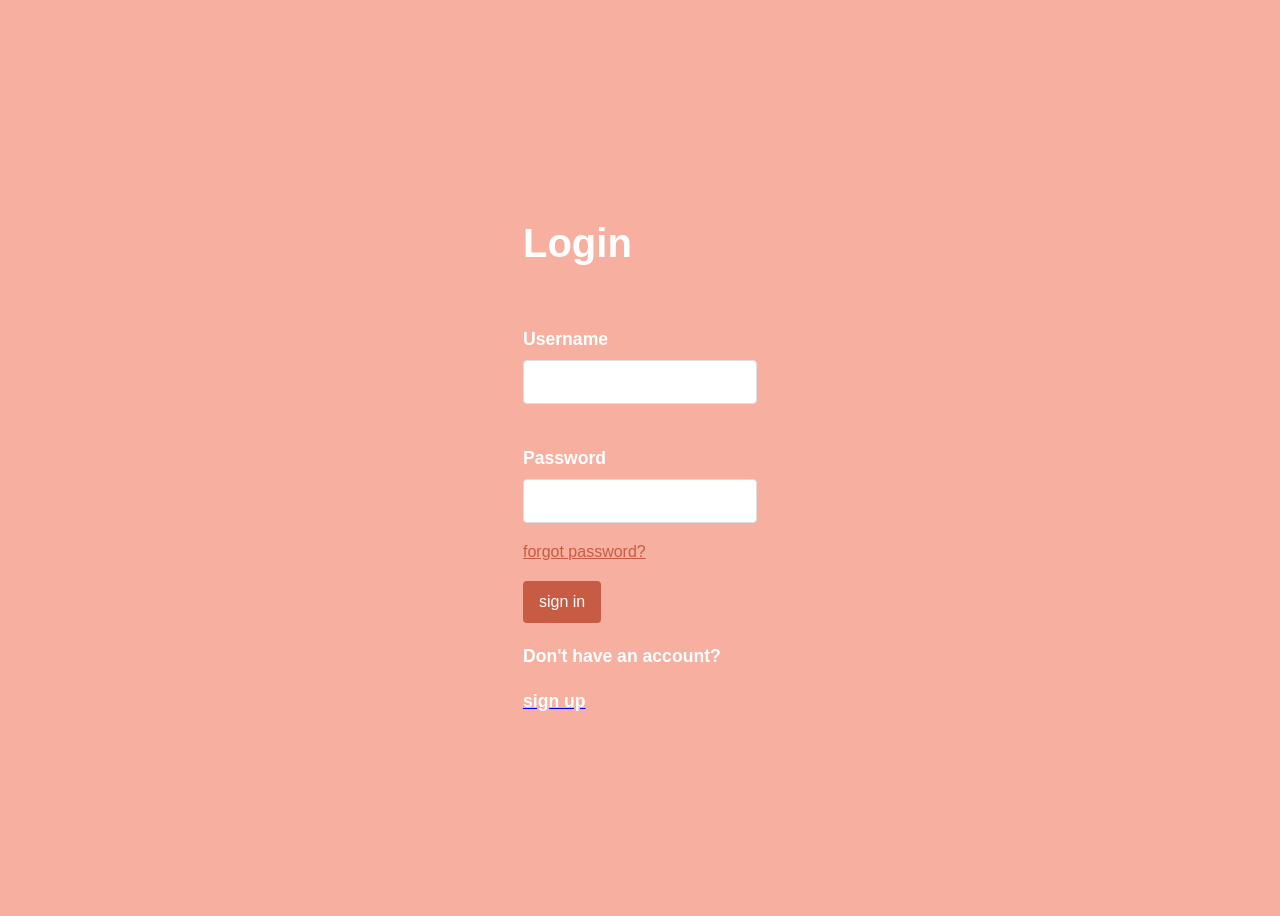
<file: index.html>
<!DOCTYPE html>
<html lang="en">
<head>
    <meta charset="UTF-8">
    <meta name="viewport" content="width=device-width, initial-scale=1.0">
    <title>login</title>
    <link rel="stylesheet" href="index.css">
</head>
<body>
  
    <form action="home.html">
        <h1>Login</h1>
        <div class="username">
        <h4>Username</h4>
        <input type="text">
    </div>
    <div class="password">
        <h4>Password</h4>
        <input type="password">
    </div>
        <div class="forgot">
        <a href="forgotpassword.html">forgot password?</a>
        </div>
        <div class="submit">
        <a href="home.html"><input type="submit" value="sign in"></a>
    </div>
        <div class="don't">
        <h4>Don't have an account?</h4><a href="signup.html"><h4>sign up</h4></a>
    </div>
    </form>
   

</body>
</html>
</file>
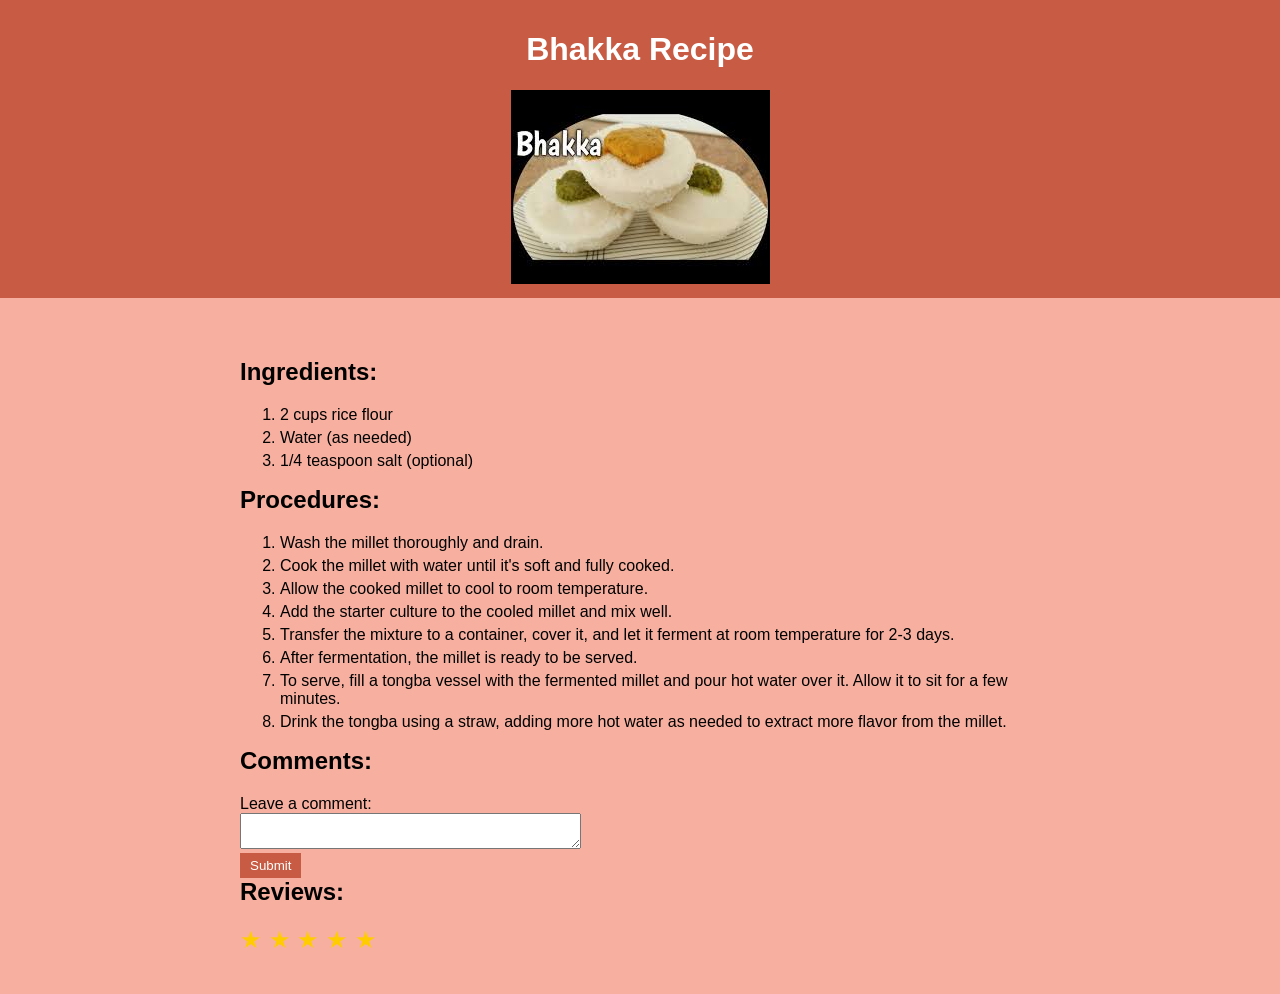
<file: bhakka.html>
<!DOCTYPE html>
<html lang="en">
<head>
    <meta charset="UTF-8">
    <meta name="viewport" content="width=device-width, initial-scale=1.0">
    <title>bhakka recipe</title>
    <link rel="stylesheet" href="recipe.css">
</head>
<body>

    <header>
        <h1>Bhakka Recipe</h1>
        <img src="bhakka.jpg">
    </header>
    <div class="container">
        <div class="recipe-info">
            <div class="ingredients">
                <h2>Ingredients:</h2>
                <ol>
                    <li>2 cups rice flour</li>
                    <li>Water (as needed)</li>
                    <li>1/4 teaspoon salt (optional)</li>
        
                </ol>
            </div>
            <div class="procedures">
                <h2>Procedures:</h2>
                <ol>
                    <li>Wash the millet thoroughly and drain.</li>
                    <li>Cook the millet with water until it's soft and fully cooked.</li>
                    <li>Allow the cooked millet to cool to room temperature.</li>
                    <li>Add the starter culture to the cooled millet and mix well.</li>
                    <li>Transfer the mixture to a container, cover it, and let it ferment at room temperature for 2-3 days.</li>
                    <li>After fermentation, the millet is ready to be served.</li>
                    <li>To serve, fill a tongba vessel with the fermented millet and pour hot water over it. Allow it to sit for a few minutes.</li>
                    <li>Drink the tongba using a straw, adding more hot water as needed to extract more flavor from the millet.</li>
                </ol>
            </div>
            <div class="comment-section">
                <h2>Comments:</h2>
                <form>
                    <label for="comment">Leave a comment:</label><br>
                    <textarea id="comment" name="comment" rows="2" cols="40"></textarea><br>
                    <input type="submit" value="Submit">
                </form>
            </div>
            <div class="reviews">
                <h2>Reviews:</h2>
                <div class="stars">
                    <span class="star" data-value="1">&#9733;</span>
                    <span class="star" data-value="2">&#9733;</span>
                    <span class="star" data-value="3">&#9733;</span>
                    <span class="star" data-value="4">&#9733;</span>
                    <span class="star" data-value="5">&#9733;</span>
                </div>
            </div>
        </div>
    </div>


</body>
</html>
</file>
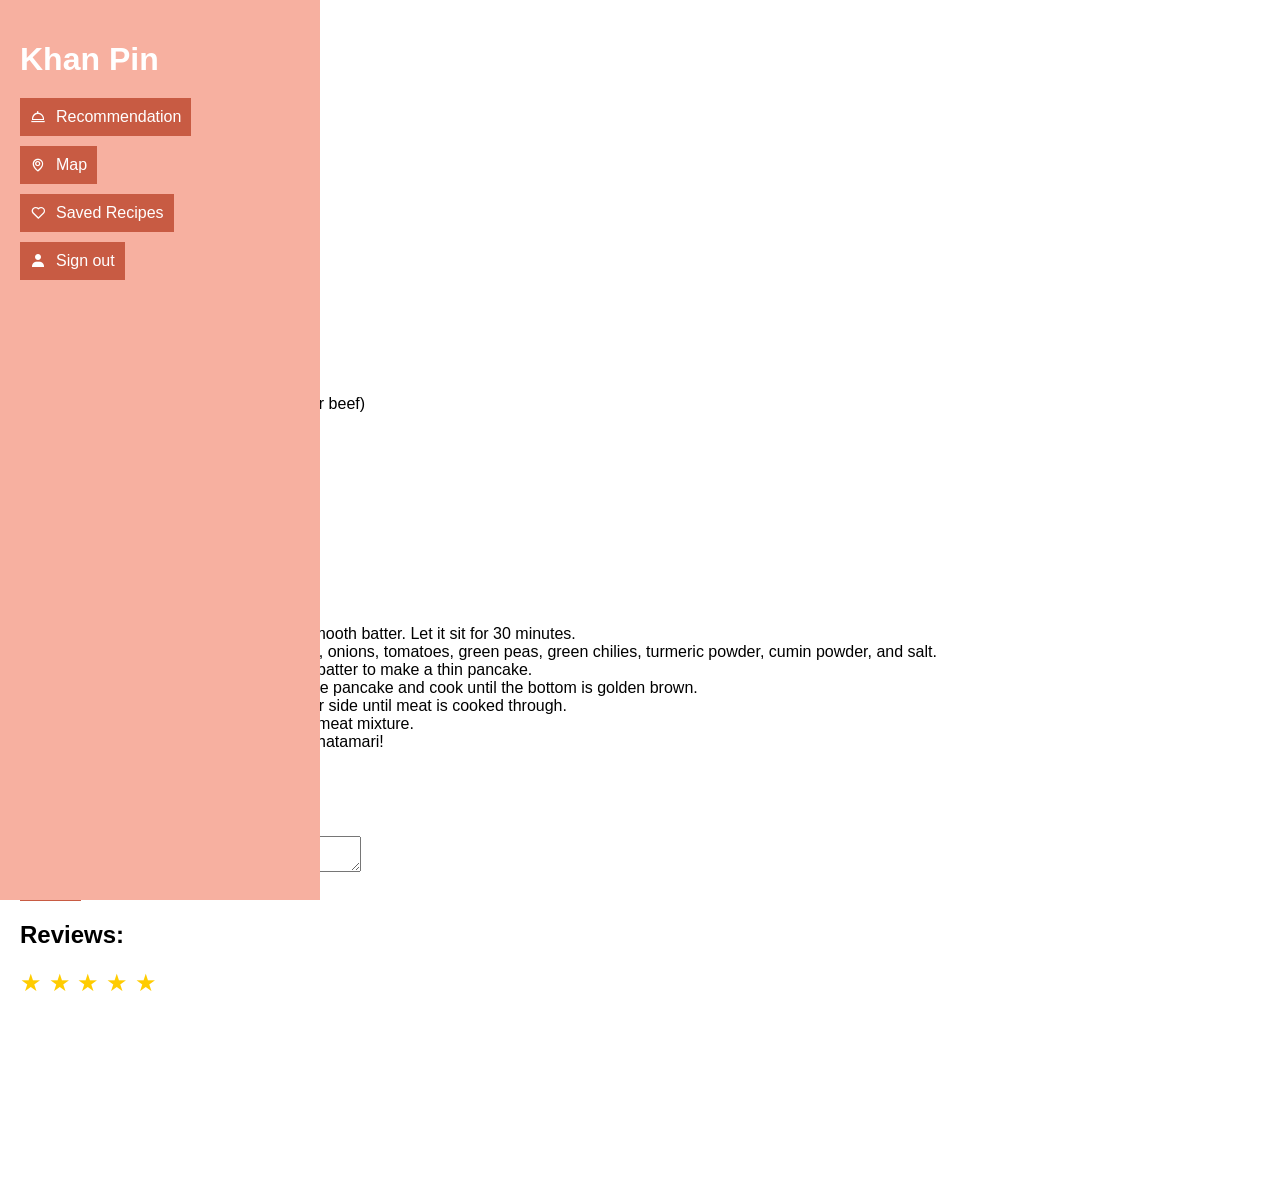
<file: chatamari.html>
<!DOCTYPE html>
<html lang="en">
<head>
    <meta charset="UTF-8">
    <meta name="viewport" content="width=device-width, initial-scale=1.0">
    <title>chatamari recipe</title>
    <link rel="stylesheet" href="food.css">
    <link href='https://unpkg.com/boxicons@2.1.4/css/boxicons.min.css' rel='stylesheet'>
</head>
<body>
    <div class="container">
        <div class="left-side">
            <h1>Khan Pin</h1>
            <div class="buttons">
                <a href="recommendation.html"> <button> <i class='bx bx-dish' ></i>Recommendation</button></a>
                <a href="map.html"> <button><i class='bx bx-map' ></i> Map</button></a>
                    <a href="saved.html"><button> <i class='bx bx-heart'></i>Saved Recipes</button></a>
                    <a href="#"><button><i class='bx bxs-user'></i>Sign out</button></a>
            </div>
        </div>
        <div class="right-side">
            <header>
                <h1>Chatamari Recipe</h1>
                <img src="chatamari.jpg">
            </header>
            <div class="container">
                <div class="recipe-info">
                    <div class="ingredients">
                        <h2>Ingredients:</h2>
                        <ol>
                            <li>2 cups rice flour</li>
                <li>1 cup water</li>
                <li>1/2 lb ground meat (chicken, lamb, or beef)</li>
                <li>1 onion, finely chopped</li>
                <li>2 tomatoes, chopped</li>
                <li>1/2 cup green peas</li>
                <li>2 green chilies, finely chopped</li>
                <li>1/2 tsp turmeric powder</li>
                <li>1/2 tsp cumin powder</li>
                <li>Salt to taste</li>
                <li>Oil for cooking</li>
                        </ol>
                    </div>
                    <div class="procedures">
                        <h2>Procedures:</h2>
                        <ol>
                            <li>Mix rice flour and water to make a smooth batter. Let it sit for 30 minutes.</li>
                            <li>In a separate bowl, mix ground meat, onions, tomatoes, green peas, green chilies, turmeric powder, cumin powder, and salt.</li>
                            <li>Heat oil in a pan and pour a ladle of batter to make a thin pancake.</li>
                            <li>Spread the meat mixture on top of the pancake and cook until the bottom is golden brown.</li>
                            <li>Flip the chatamari and cook the other side until meat is cooked through.</li>
                            <li>Repeat for the remaining batter and meat mixture.</li>
                            <li>Serve hot and enjoy your delicious chatamari!</li>
                        </ol>
                    </div>
                    <div class="comment-section">
                        <h2>Comments:</h2>
                        <form>
                            <label for="comment">Leave a comment:</label><br>
                            <textarea id="comment" name="comment" rows="2" cols="40"></textarea><br>
                            <input type="submit" value="Submit">
                        </form>
                    </div>
                    <div class="reviews">
                        <h2>Reviews:</h2>
                        <div class="stars">
                            <span class="star" data-value="1">&#9733;</span>
                            <span class="star" data-value="2">&#9733;</span>
                            <span class="star" data-value="3">&#9733;</span>
                            <span class="star" data-value="4">&#9733;</span>
                            <span class="star" data-value="5">&#9733;</span>
                        </div>
                    </div>
                </div>
            </div>
        </div>
    </div>

    


</body>
</html>
</file>
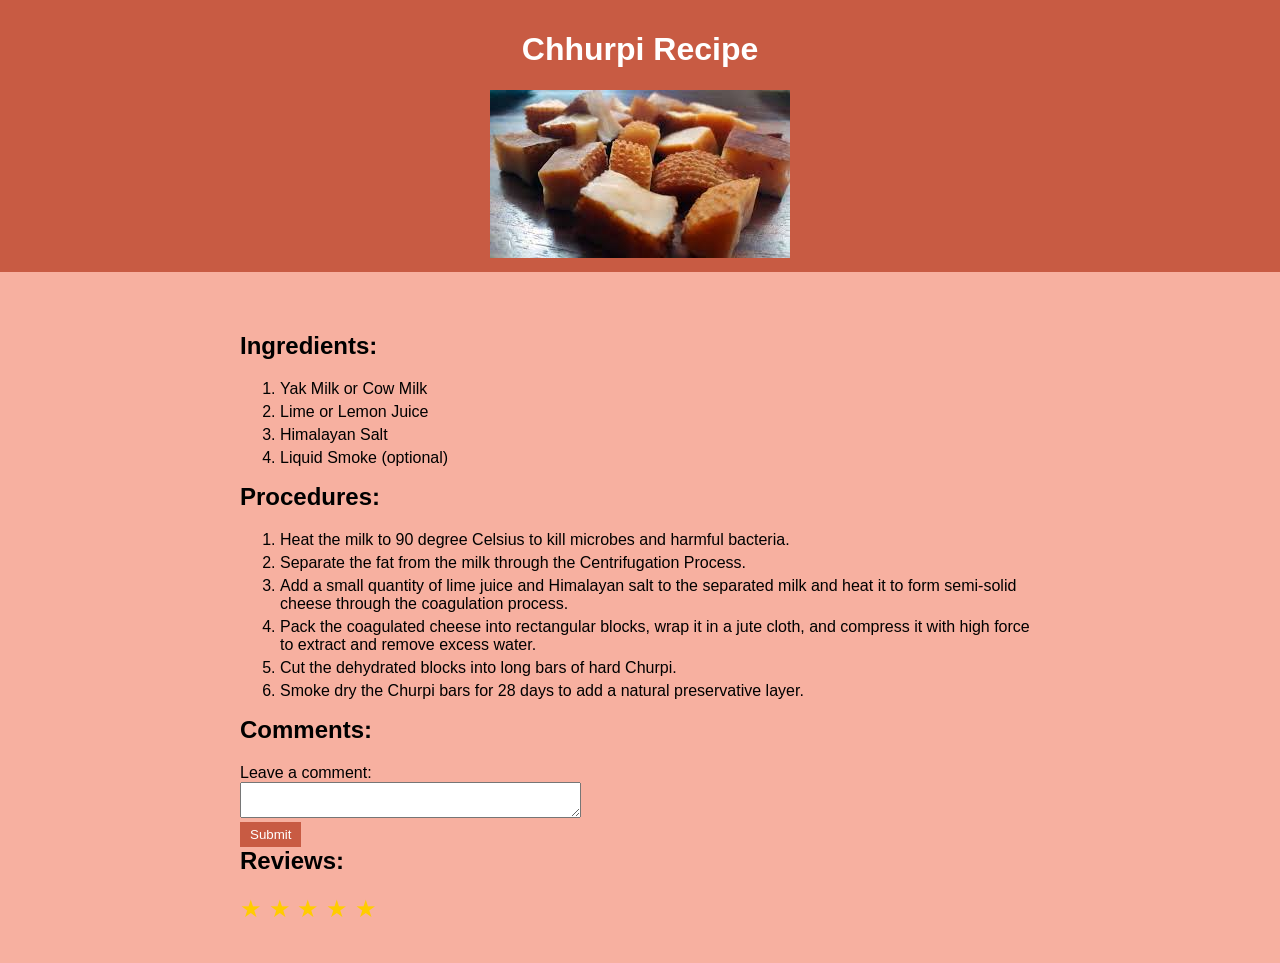
<file: chhurpi.html>
<!DOCTYPE html>
<html lang="en">
<head>
    <meta charset="UTF-8">
    <meta name="viewport" content="width=device-width, initial-scale=1.0">
    <title>chhurpi recipe</title>
    <link rel="stylesheet" href="recipe.css">
</head>
<body>

    <header>
        <h1>Chhurpi Recipe</h1>
        <img src="chhurpi.jpg">
    </header>
    <div class="container">
        <div class="recipe-info">
            <div class="ingredients">
                <h2>Ingredients:</h2>
                <ol>
                    <li>Yak Milk or Cow Milk</li>
<li>Lime or Lemon Juice</li>
<li>Himalayan Salt</li>
<li>Liquid Smoke (optional)</li>
                </ol>
            </div>
            <div class="procedures">
                <h2>Procedures:</h2>
                <ol>
                    <li>Heat the milk to 90 degree Celsius to kill microbes and harmful bacteria.</li>
<li>Separate the fat from the milk through the Centrifugation Process.</li>
<li>Add a small quantity of lime juice and Himalayan salt to the separated milk and heat it to form semi-solid cheese through the coagulation process.</li>
<li>Pack the coagulated cheese into rectangular blocks, wrap it in a jute cloth, and compress it with high force to extract and remove excess water.</li>
<li>Cut the dehydrated blocks into long bars of hard Churpi.</li>
<li>Smoke dry the Churpi bars for 28 days to add a natural preservative layer.</li>
</ol>
                </ol>
            </div>
            <div class="comment-section">
                <h2>Comments:</h2>
                <form>
                    <label for="comment">Leave a comment:</label><br>
                    <textarea id="comment" name="comment" rows="2" cols="40"></textarea><br>
                    <input type="submit" value="Submit">
                </form>
            </div>
            <div class="reviews">
                <h2>Reviews:</h2>
                <div class="stars">
                    <span class="star" data-value="1">&#9733;</span>
                    <span class="star" data-value="2">&#9733;</span>
                    <span class="star" data-value="3">&#9733;</span>
                    <span class="star" data-value="4">&#9733;</span>
                    <span class="star" data-value="5">&#9733;</span>
                </div>
            </div>
        </div>
    </div>


</body>
</html>
</file>
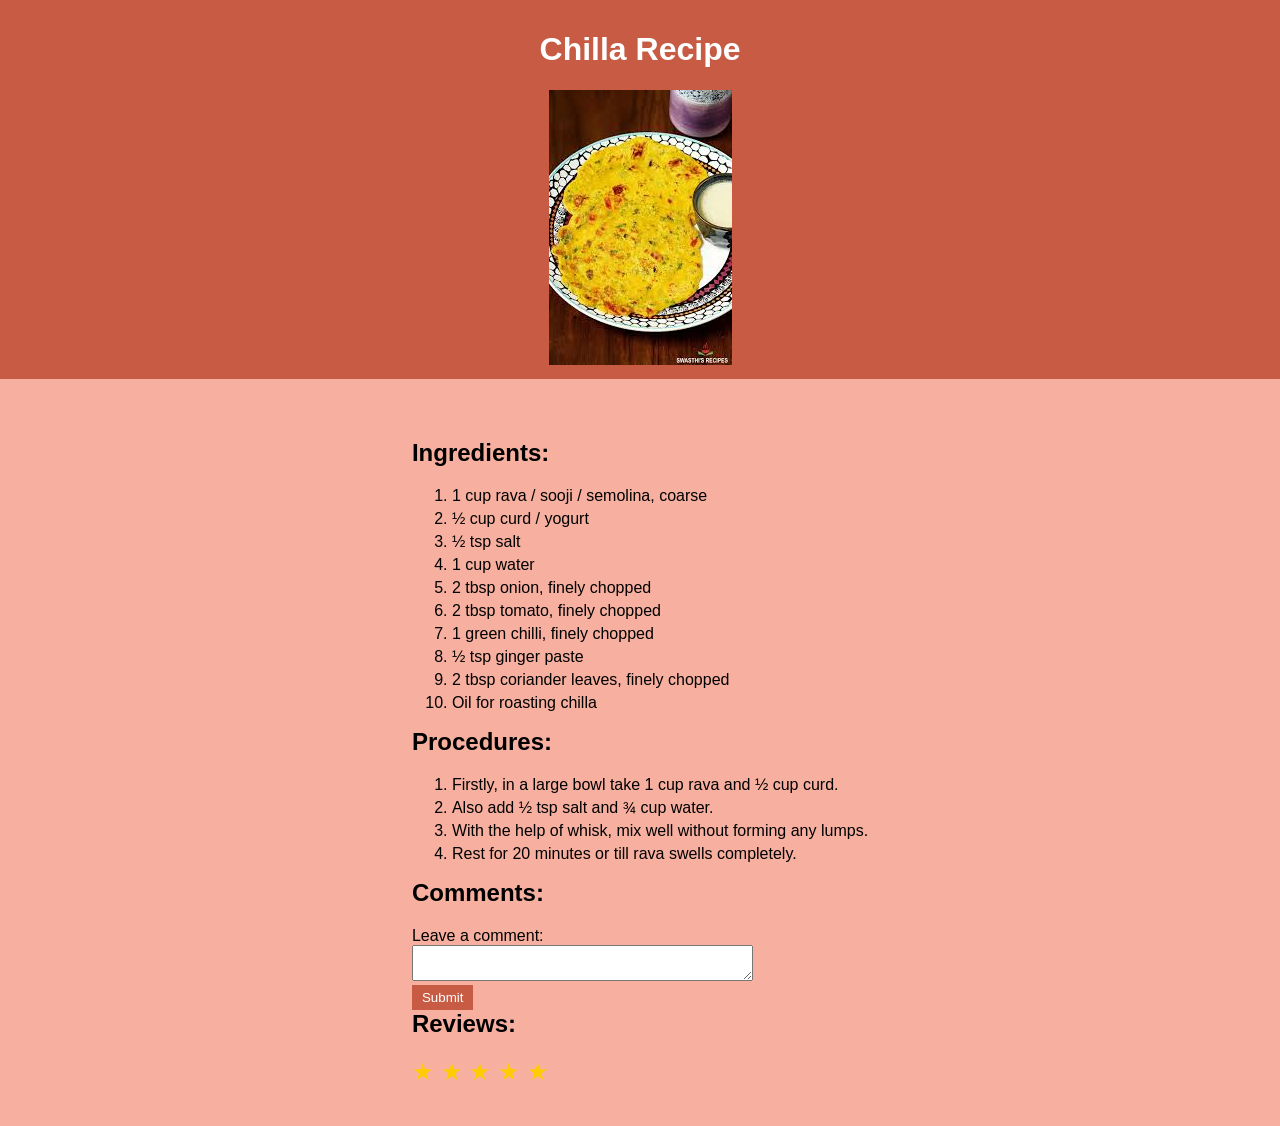
<file: chilla.html>
<!DOCTYPE html>
<html lang="en">
<head>
    <meta charset="UTF-8">
    <meta name="viewport" content="width=device-width, initial-scale=1.0">
    <title>chilla recipe</title>
    <link rel="stylesheet" href="recipe.css">
</head>
<body>

    <header>
        <h1>Chilla Recipe</h1>
        <img src="chilla.jpg">
    </header>
    <div class="container">
        <div class="recipe-info">
            <div class="ingredients">
                <h2>Ingredients:</h2>
                <ol>
                    <li>1 cup rava / sooji / semolina, coarse</li>
  <li>½ cup curd / yogurt</li>
  <li>½ tsp salt</li>
  <li>1 cup water</li>
  <li>2 tbsp onion, finely chopped</li>
  <li>2 tbsp tomato, finely chopped</li>
  <li>1 green chilli, finely chopped</li>
  <li>½ tsp ginger paste</li>
  <li>2 tbsp coriander leaves, finely chopped</li>
  <li>Oil for roasting chilla</li>
                </ol>
            </div>
            <div class="procedures">
                <h2>Procedures:</h2>
                <ol>
                    <li>Firstly, in a large bowl take 1 cup rava and ½ cup curd.</li>
  <li>Also add ½ tsp salt and ¾ cup water.</li>
  <li>With the help of whisk, mix well without forming any lumps.</li>
  <li>Rest for 20 minutes or till rava swells completely.</li>
                   
                </ol>
            </div>
            <div class="comment-section">
                <h2>Comments:</h2>
                <form>
                    <label for="comment">Leave a comment:</label><br>
                    <textarea id="comment" name="comment" rows="2" cols="40"></textarea><br>
                    <input type="submit" value="Submit">
                </form>
            </div>
            <div class="reviews">
                <h2>Reviews:</h2>
                <div class="stars">
                    <span class="star" data-value="1">&#9733;</span>
                    <span class="star" data-value="2">&#9733;</span>
                    <span class="star" data-value="3">&#9733;</span>
                    <span class="star" data-value="4">&#9733;</span>
                    <span class="star" data-value="5">&#9733;</span>
                </div>
            </div>
        </div>
    </div>


</body>
</html>
</file>
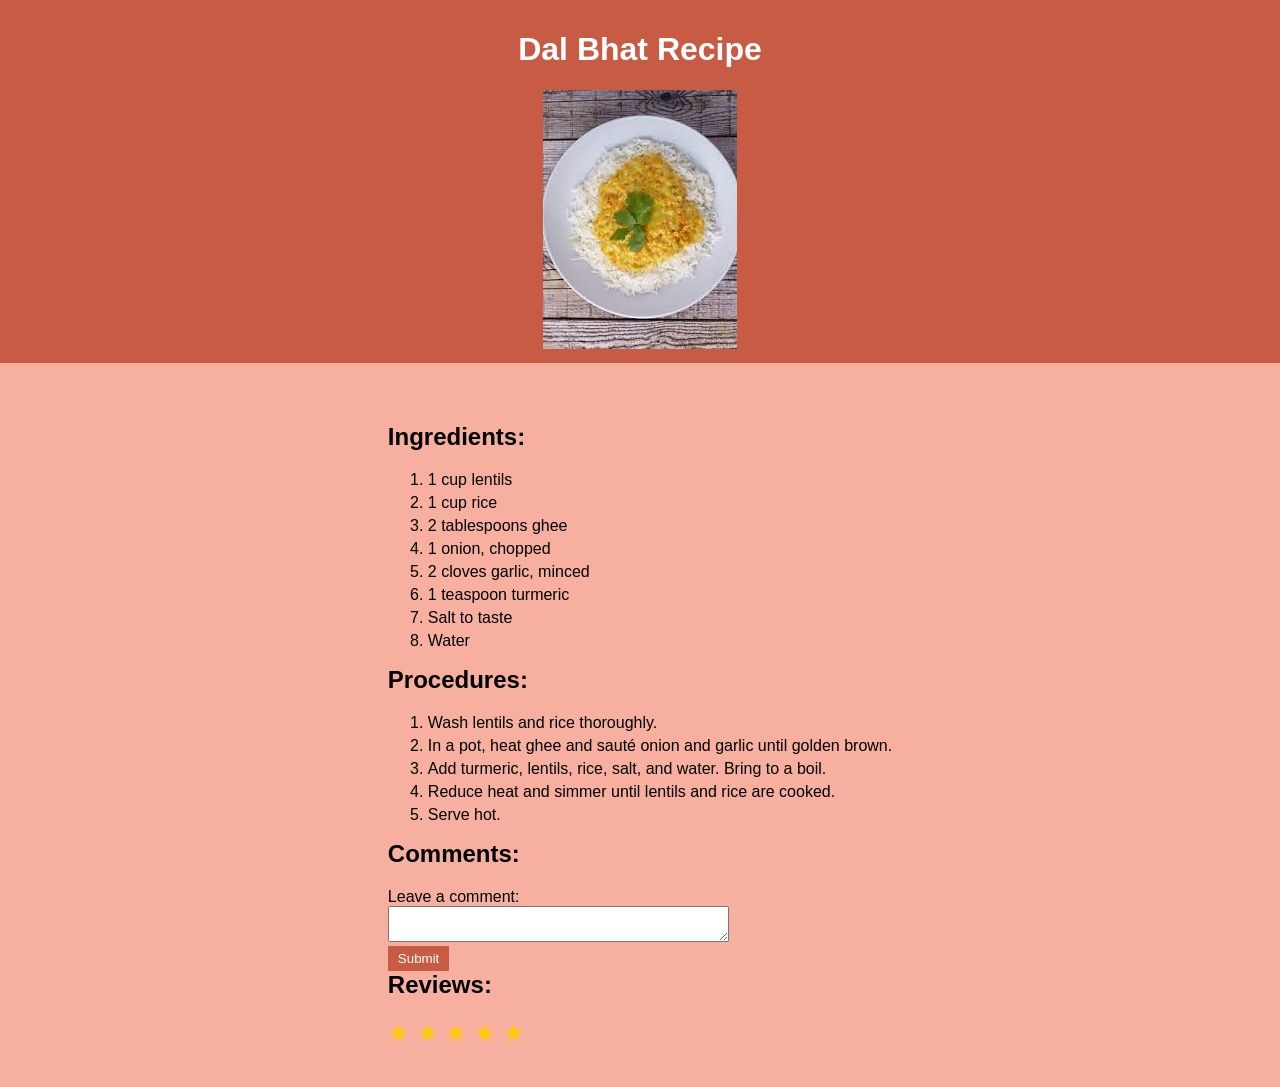
<file: dalbhat.html>
<!DOCTYPE html>
<html lang="en">
<head>
    <meta charset="UTF-8">
    <meta name="viewport" content="width=device-width, initial-scale=1.0">
    <title>dal bhat recipe</title>
    <link rel="stylesheet" href="recipe.css">
</head>
<body>

    <header>
        <h1>Dal Bhat Recipe</h1>
        <img src="dal-bhat.jpg">
    </header>
    <div class="container">
        <div class="recipe-info">
            <div class="ingredients">
                <h2>Ingredients:</h2>
                <ol>
                    <li>1 cup lentils</li>
                    <li>1 cup rice</li>
                    <li>2 tablespoons ghee</li>
                    <li>1 onion, chopped</li>
                    <li>2 cloves garlic, minced</li>
                    <li>1 teaspoon turmeric</li>
                    <li>Salt to taste</li>
                    <li>Water</li>
                </ol>
            </div>
            <div class="procedures">
                <h2>Procedures:</h2>
                <ol>
                    <li>Wash lentils and rice thoroughly.</li>
                    <li>In a pot, heat ghee and sauté onion and garlic until golden brown.</li>
                    <li>Add turmeric, lentils, rice, salt, and water. Bring to a boil.</li>
                    <li>Reduce heat and simmer until lentils and rice are cooked.</li>
                    <li>Serve hot.</li>
                </ol>
            </div>
            <div class="comment-section">
                <h2>Comments:</h2>
                <form>
                    <label for="comment">Leave a comment:</label><br>
                    <textarea id="comment" name="comment" rows="2" cols="40"></textarea><br>
                    <input type="submit" value="Submit">
                </form>
            </div>
            <div class="reviews">
                <h2>Reviews:</h2>
                <div class="stars">
                    <span class="star" data-value="1">&#9733;</span>
                    <span class="star" data-value="2">&#9733;</span>
                    <span class="star" data-value="3">&#9733;</span>
                    <span class="star" data-value="4">&#9733;</span>
                    <span class="star" data-value="5">&#9733;</span>
                </div>
            </div>
        </div>
    </div>


</body>
</html>
</file>
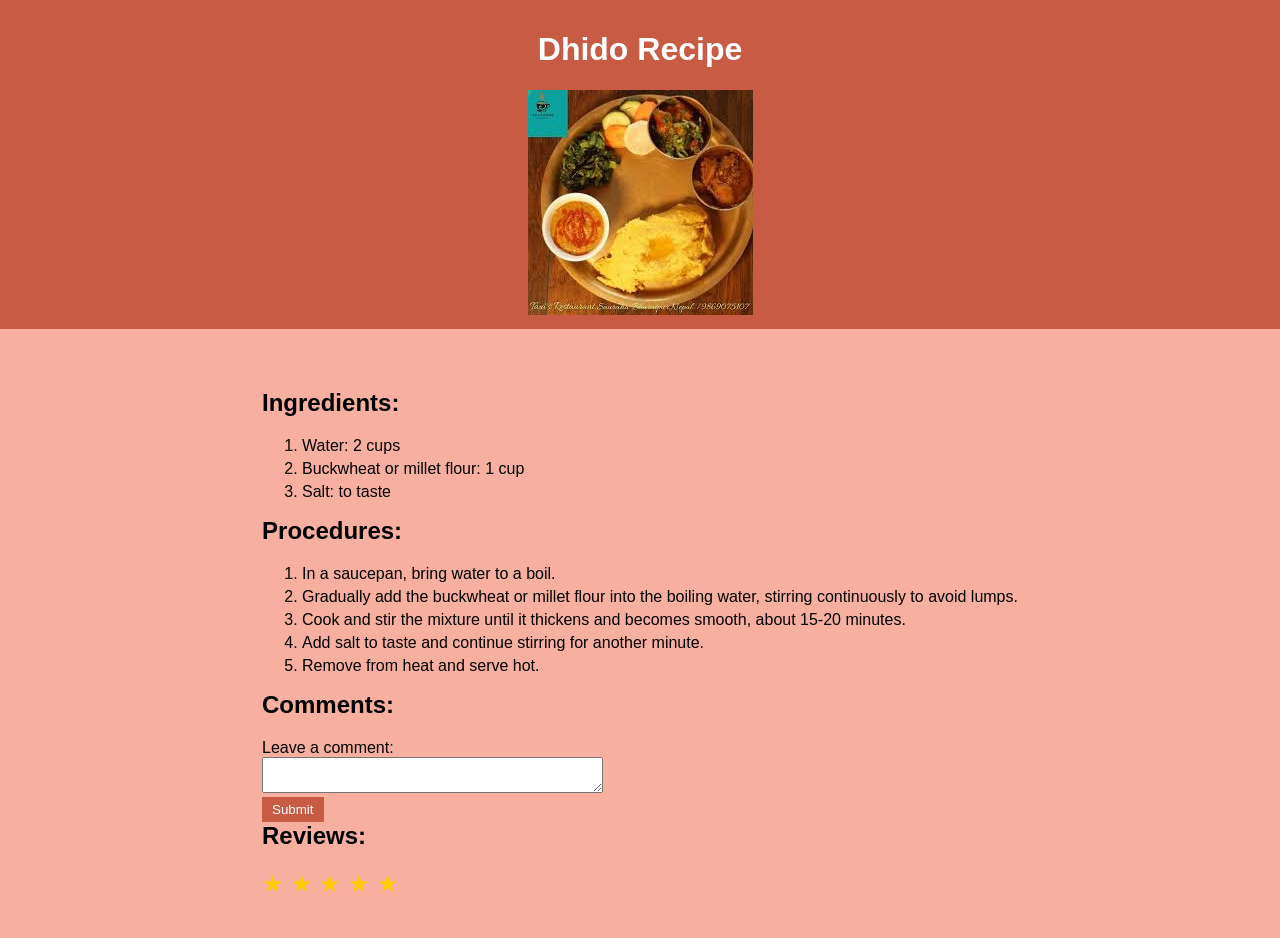
<file: dhindo.html>
<!DOCTYPE html>
<html lang="en">
<head>
    <meta charset="UTF-8">
    <meta name="viewport" content="width=device-width, initial-scale=1.0">
    <title>dhindo recipe</title>
    <link rel="stylesheet" href="recipe.css">
</head>
<body>

    <header>
        <h1>Dhido Recipe</h1>
        <img src="dhindo.jpg">
    </header>
    <div class="container">
        <div class="recipe-info">
            <div class="ingredients">
                <h2>Ingredients:</h2>
                <ol>
                    <li>Water: 2 cups</li>
                    <li>Buckwheat or millet flour: 1 cup</li>
                    <li>Salt: to taste</li>
                </ol>
            </div>
            <div class="procedures">
                <h2>Procedures:</h2>
                <ol>
                    <li>In a saucepan, bring water to a boil.</li>
                    <li>Gradually add the buckwheat or millet flour into the boiling water, stirring continuously to avoid lumps.</li>
                    <li>Cook and stir the mixture until it thickens and becomes smooth, about 15-20 minutes.</li>
                    <li>Add salt to taste and continue stirring for another minute.</li>
                    <li>Remove from heat and serve hot.</li>
                </ol>
            </div>
            <div class="comment-section">
                <h2>Comments:</h2>
                <form>
                    <label for="comment">Leave a comment:</label><br>
                    <textarea id="comment" name="comment" rows="2" cols="40"></textarea><br>
                    <input type="submit" value="Submit">
                </form>
            </div>
            <div class="reviews">
                <h2>Reviews:</h2>
                <div class="stars">
                    <span class="star" data-value="1">&#9733;</span>
                    <span class="star" data-value="2">&#9733;</span>
                    <span class="star" data-value="3">&#9733;</span>
                    <span class="star" data-value="4">&#9733;</span>
                    <span class="star" data-value="5">&#9733;</span>
                </div>
            </div>
        </div>
    </div>


</body>
</html>
</file>
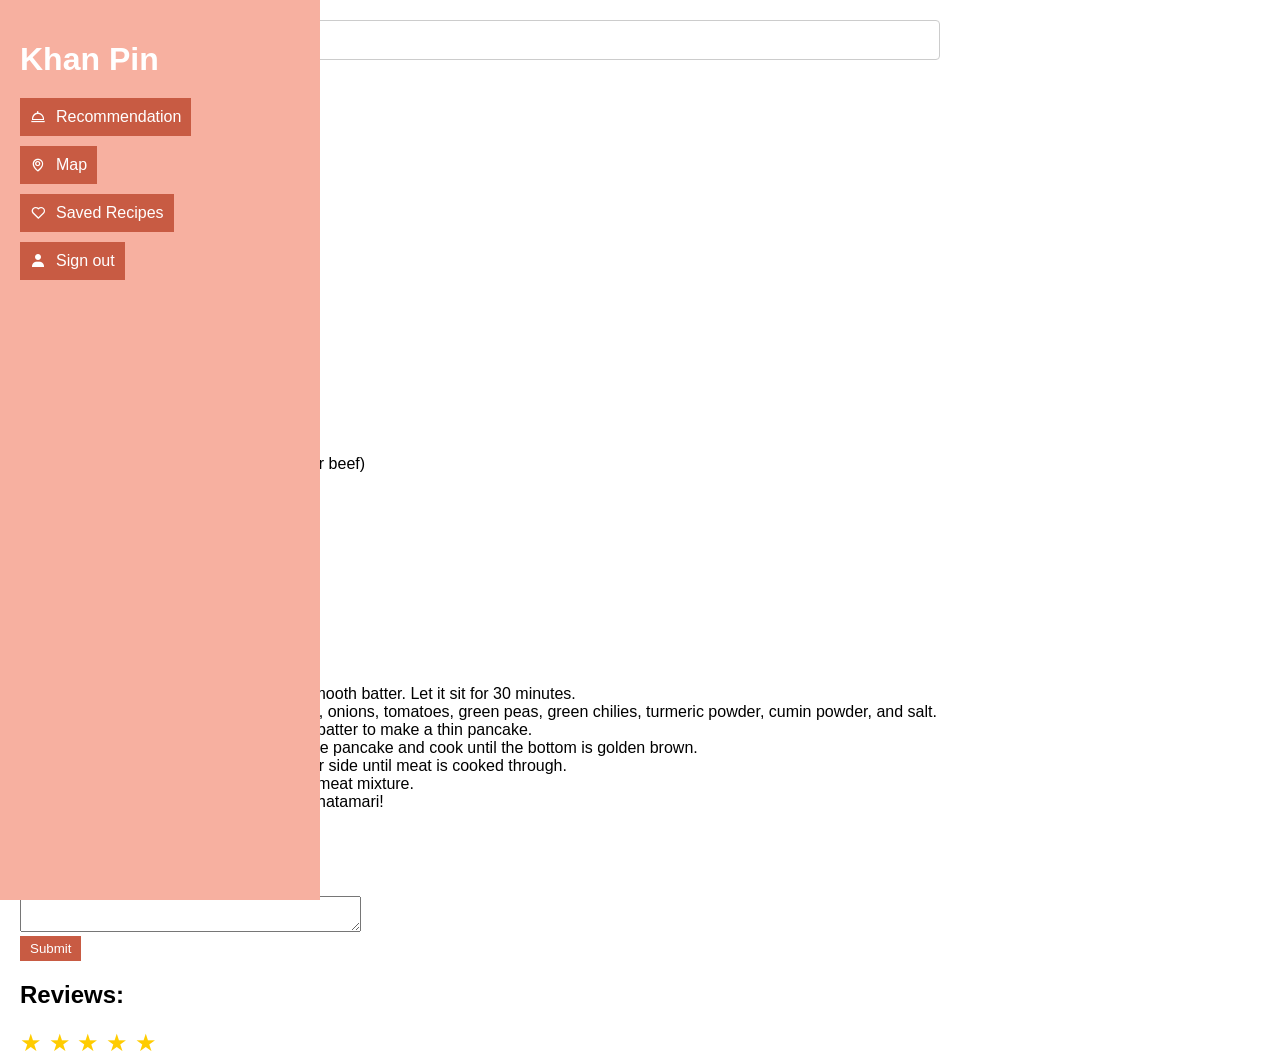
<file: food.html>
<!DOCTYPE html>
<html lang="en">
<head>
<meta charset="UTF-8">
<meta name="viewport" content="width=device-width, initial-scale=1.0">
<title>Recommendation Page</title>
<link rel="stylesheet" href="food.css">
<link href='https://unpkg.com/boxicons@2.1.4/css/boxicons.min.css' rel='stylesheet'>

</head>
<body>
    <div class="container">
        <div class="left-side">
            <h1>Khan Pin</h1>
            <div class="buttons">
                <a href="recommendation.html"> <button> <i class='bx bx-dish' ></i>Recommendation</button></a>
                <a href="map.html"> <button><i class='bx bx-map' ></i> Map</button></a>
                    <a href="saved.html"><button> <i class='bx bx-heart'></i>Saved Recipes</button></a>
                    <a href="#"><button><i class='bx bxs-user'></i>Sign out</button></a>
            </div>
        </div>
        <div class="right-side">
            <input type="text" placeholder="Search for recipes...">
        <div class="food">
            <h1>Chatamari</h1>
                <img src="chatamari.jpg">
        </div>
        <div class="recipe-info">
            <div class="ingredients">
                <h2>Ingredients:</h2>
                <ol>
                    <li>2 cups rice flour</li>
        <li>1 cup water</li>
        <li>1/2 lb ground meat (chicken, lamb, or beef)</li>
        <li>1 onion, finely chopped</li>
        <li>2 tomatoes, chopped</li>
        <li>1/2 cup green peas</li>
        <li>2 green chilies, finely chopped</li>
        <li>1/2 tsp turmeric powder</li>
        <li>1/2 tsp cumin powder</li>
        <li>Salt to taste</li>
        <li>Oil for cooking</li>
                </ol>
            </div>
            <div class="procedures">
                <h2>Procedures:</h2>
                <ol>
                    <li>Mix rice flour and water to make a smooth batter. Let it sit for 30 minutes.</li>
                    <li>In a separate bowl, mix ground meat, onions, tomatoes, green peas, green chilies, turmeric powder, cumin powder, and salt.</li>
                    <li>Heat oil in a pan and pour a ladle of batter to make a thin pancake.</li>
                    <li>Spread the meat mixture on top of the pancake and cook until the bottom is golden brown.</li>
                    <li>Flip the chatamari and cook the other side until meat is cooked through.</li>
                    <li>Repeat for the remaining batter and meat mixture.</li>
                    <li>Serve hot and enjoy your delicious chatamari!</li>
                </ol>
            </div>
            <div class="comment-section">
                <h2>Comments:</h2>
                <form>
                    <label for="comment">Leave a comment:</label><br>
                    <textarea id="comment" name="comment" rows="2" cols="40"></textarea><br>
                    <input type="submit" value="Submit">
                </form>
            </div>
            <div class="reviews">
                <h2>Reviews:</h2>
                <div class="stars">
                    <span class="star" data-value="1">&#9733;</span>
                    <span class="star" data-value="2">&#9733;</span>
                    <span class="star" data-value="3">&#9733;</span>
                    <span class="star" data-value="4">&#9733;</span>
                    <span class="star" data-value="5">&#9733;</span>
                </div>
            </div>
        </div>
        </div>
    </div>
</body>
</html>
</file>
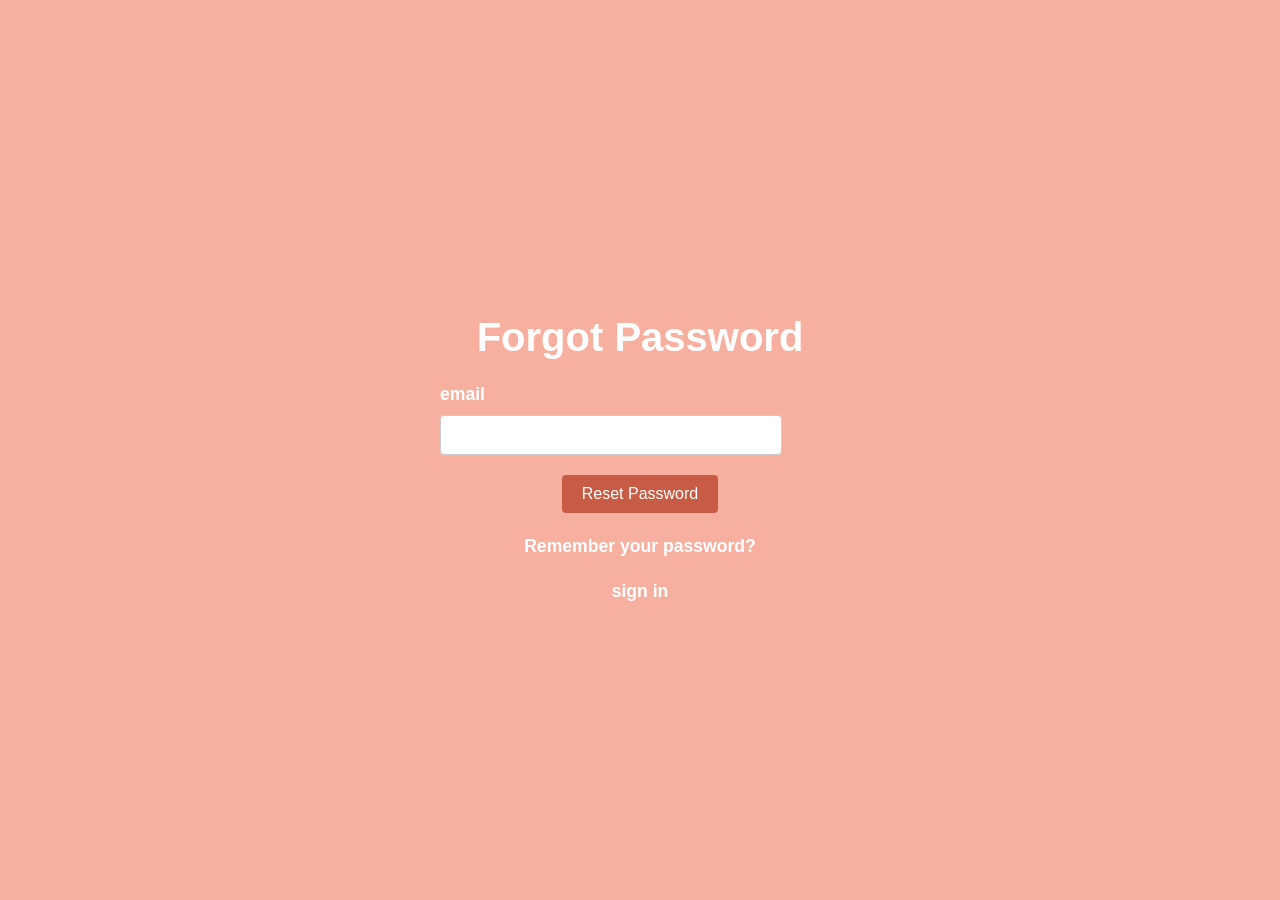
<file: forgotpassword.html>
<!DOCTYPE html>
<html lang="en">
<head>
    <meta charset="UTF-8">
    <meta name="viewport" content="width=device-width, initial-scale=1.0">
    <title>forgot password</title>
    <link rel="stylesheet" href="forgotpassword.css">
</head>
<body>
    <form>
        <h1>Forgot Password</h1>
        <div class="email">
            <h4>email</h4>
            <input type="text">
        </div>
        <div class="reset">
        <input type="submit" value="Reset Password">
        </div>
        <div class="remember">
            <h4>Remember your password?</h4><a href="index.html"><h4>sign in</h4></a>
        </div>
    </form>
</body>
</html>
</file>
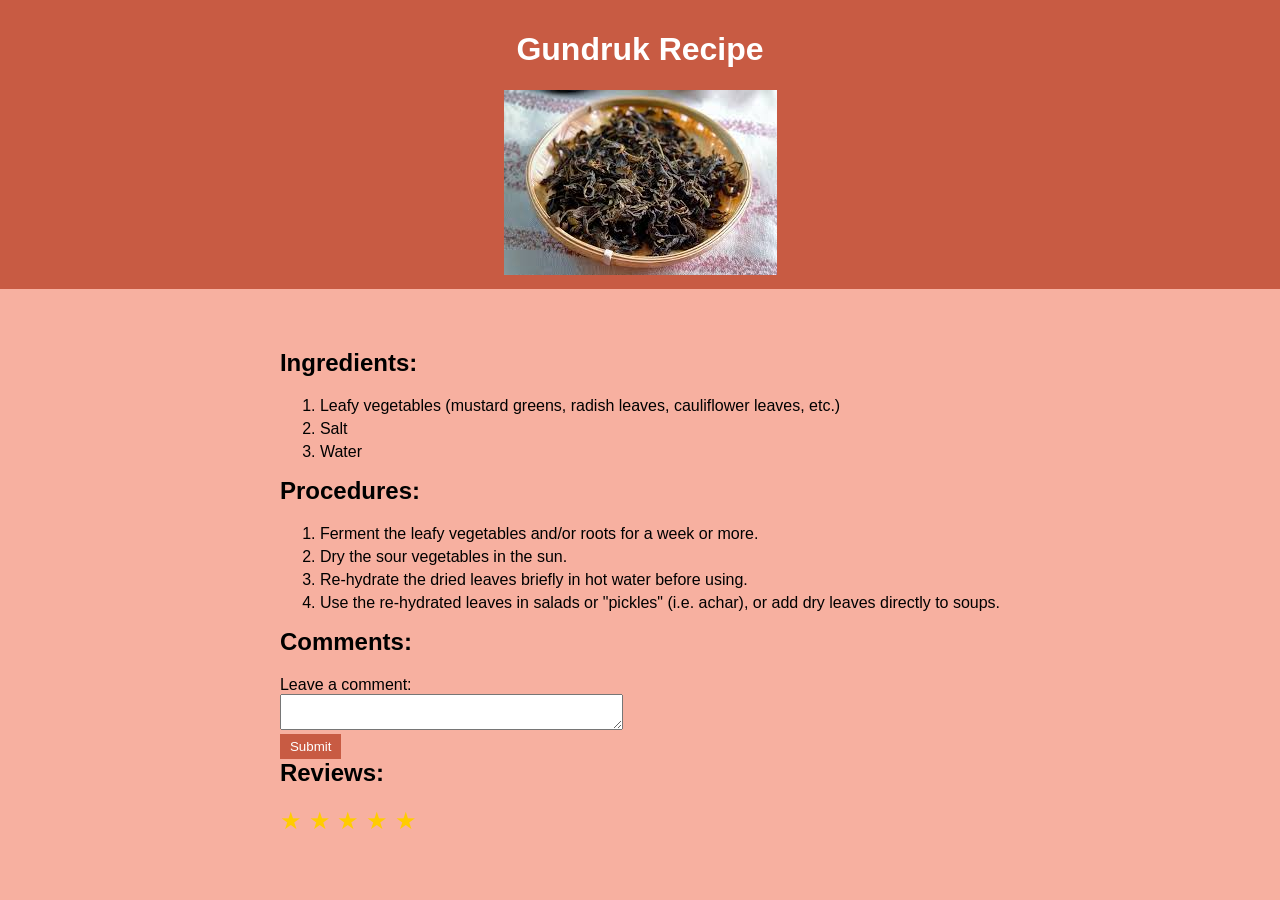
<file: gundruk.html>
<!DOCTYPE html>
<html lang="en">
<head>
    <meta charset="UTF-8">
    <meta name="viewport" content="width=device-width, initial-scale=1.0">
    <title>gundruk recipe</title>
    <link rel="stylesheet" href="recipe.css">
</head>
<body>

    <header>
        <h1>Gundruk Recipe</h1>
        <img src="gundruk.jpg">
    </header>
    <div class="container">
        <div class="recipe-info">
            <div class="ingredients">
                <h2>Ingredients:</h2>
                <ol>
                    <li>Leafy vegetables (mustard greens, radish leaves, cauliflower leaves, etc.)</li>
  <li>Salt</li>
  <li>Water</li>
                </ol>
            </div>
            <div class="procedures">
                <h2>Procedures:</h2>
                <ol>
                    <li>Ferment the leafy vegetables and/or roots for a week or more.</li>
                    <li>Dry the sour vegetables in the sun.</li>
                    <li>Re-hydrate the dried leaves briefly in hot water before using.</li>
                    <li>Use the re-hydrated leaves in salads or "pickles" (i.e. achar), or add dry leaves directly to soups.</li>
                </ol>
            </div>
            <div class="comment-section">
                <h2>Comments:</h2>
                <form>
                    <label for="comment">Leave a comment:</label><br>
                    <textarea id="comment" name="comment" rows="2" cols="40"></textarea><br>
                    <input type="submit" value="Submit">
                </form>
            </div>
            <div class="reviews">
                <h2>Reviews:</h2>
                <div class="stars">
                    <span class="star" data-value="1">&#9733;</span>
                    <span class="star" data-value="2">&#9733;</span>
                    <span class="star" data-value="3">&#9733;</span>
                    <span class="star" data-value="4">&#9733;</span>
                    <span class="star" data-value="5">&#9733;</span>
                </div>
            </div>
        </div>
    </div>


</body>
</html>
</file>
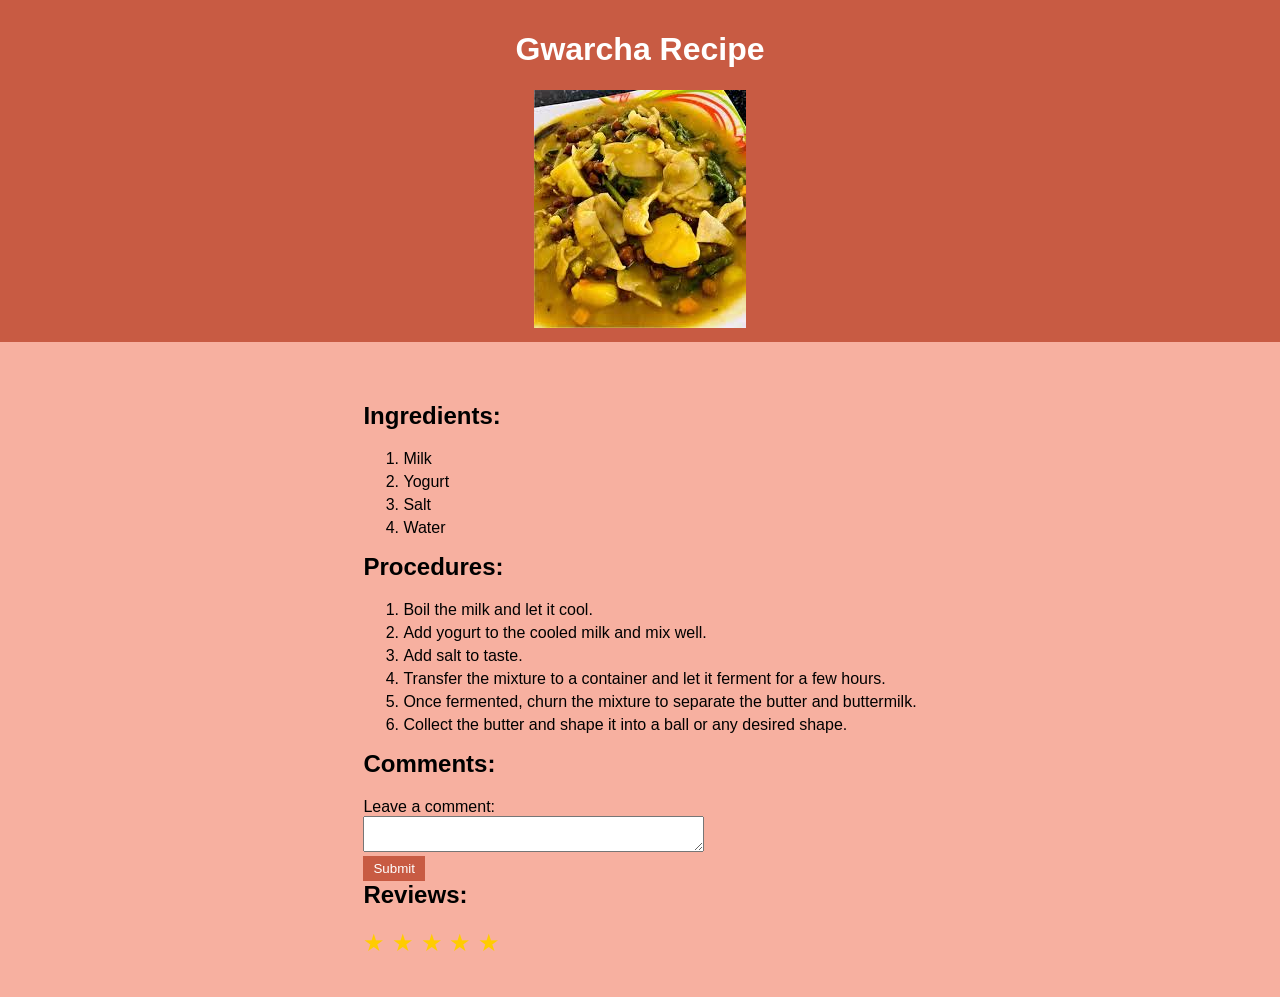
<file: gwarcha.html>
<!DOCTYPE html>
<html lang="en">
<head>
    <meta charset="UTF-8">
    <meta name="viewport" content="width=device-width, initial-scale=1.0">
    <title>gwarcha recipe</title>
    <link rel="stylesheet" href="recipe.css">
</head>
<body>

    <header>
        <h1>Gwarcha Recipe</h1>
        <img src="gwarcha.jpg">
    </header>
    <div class="container">
        <div class="recipe-info">
            <div class="ingredients">
                <h2>Ingredients:</h2>
                <ol>
                    <li>Milk</li>
                    <li>Yogurt</li>
                    <li>Salt</li>
                    <li>Water</li>
                </ol>
            </div>
            <div class="procedures">
                <h2>Procedures:</h2>
                <ol>
                    <li>Boil the milk and let it cool.</li>
                    <li>Add yogurt to the cooled milk and mix well.</li>
                    <li>Add salt to taste.</li>
                    <li>Transfer the mixture to a container and let it ferment for a few hours.</li>
                    <li>Once fermented, churn the mixture to separate the butter and buttermilk.</li>
                    <li>Collect the butter and shape it into a ball or any desired shape.</li>
                   
                </ol>
            </div>
            <div class="comment-section">
                <h2>Comments:</h2>
                <form>
                    <label for="comment">Leave a comment:</label><br>
                    <textarea id="comment" name="comment" rows="2" cols="40"></textarea><br>
                    <input type="submit" value="Submit">
                </form>
            </div>
            <div class="reviews">
                <h2>Reviews:</h2>
                <div class="stars">
                    <span class="star" data-value="1">&#9733;</span>
                    <span class="star" data-value="2">&#9733;</span>
                    <span class="star" data-value="3">&#9733;</span>
                    <span class="star" data-value="4">&#9733;</span>
                    <span class="star" data-value="5">&#9733;</span>
                </div>
            </div>
        </div>
    </div>


</body>
</html>
</file>
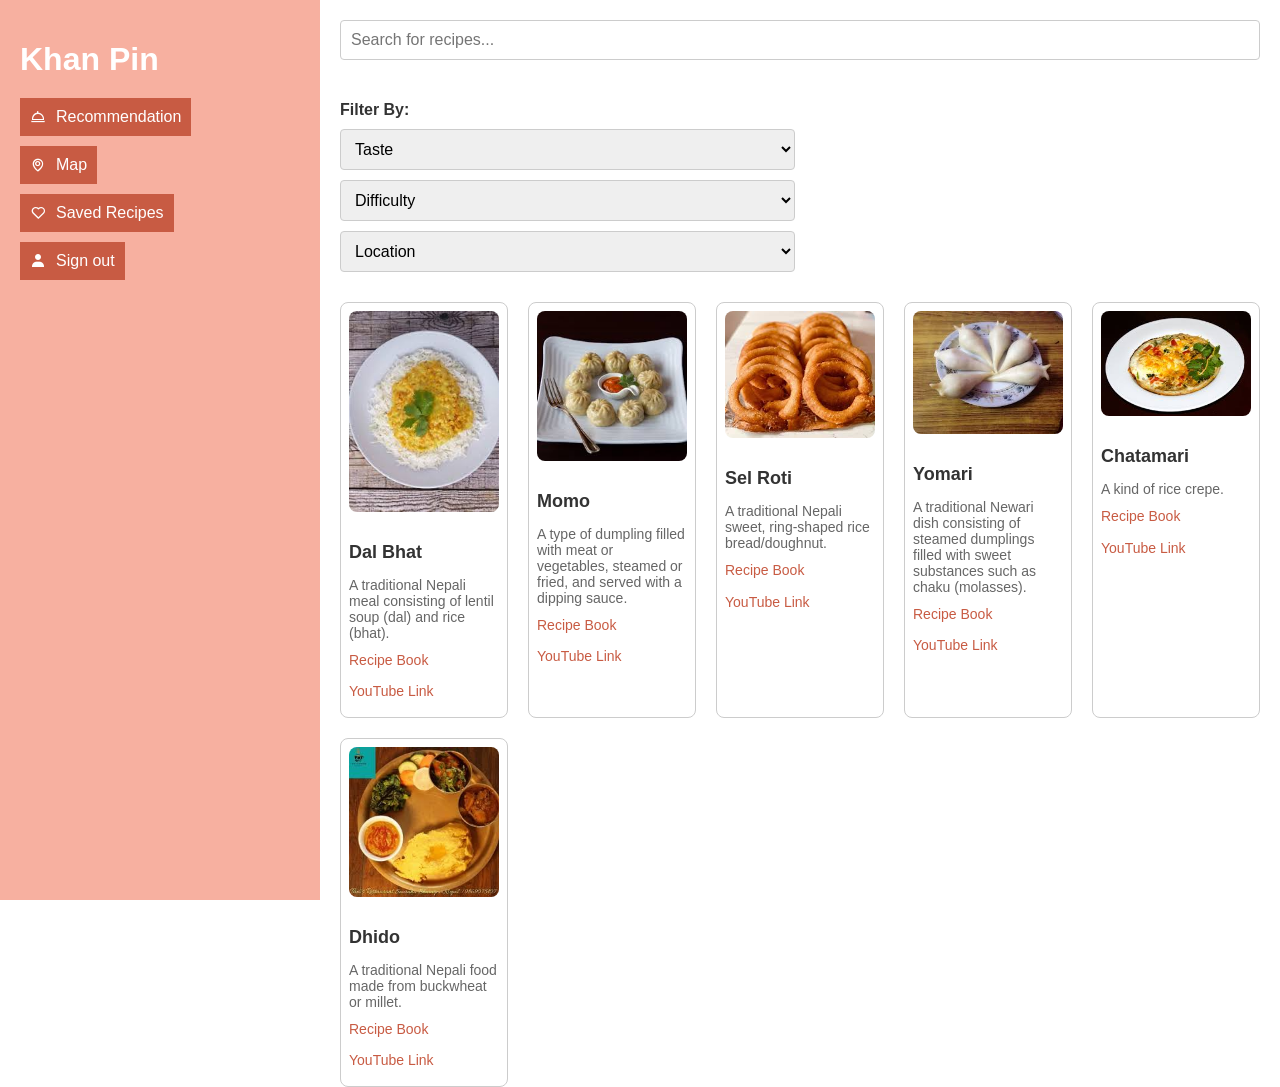
<file: home.html>
<!DOCTYPE html>
<html lang="en">
<head>
<meta charset="UTF-8">
<meta name="viewport" content="width=device-width, initial-scale=1.0">
<title> Home Page</title>
<link rel="stylesheet" href="home.css">
<link href='https://unpkg.com/boxicons@2.1.4/css/boxicons.min.css' rel='stylesheet'>

</head>
<body>
    <div class="container">
        <div class="left-side">
            <h1>Khan Pin</h1>
            <div class="buttons">
                <a href="recommendation.html"> <button> <i class='bx bx-dish' ></i>Recommendation</button></a>
                <a href="map.html"> <button><i class='bx bx-map' ></i> Map</button></a>
                <a href="saved.html"><button> <i class='bx bx-heart'></i>Saved Recipes</button></a>
                <a href="#"><button><i class='bx bxs-user'></i>Sign out</button></a>
            </div>
        </div>
        <div class="right-side">
            <input type="text" placeholder="Search for recipes...">
            <div class="filters">
                <h4>Filter By:</h4>
                <select name="taste" id="taste">
                    <option value="">Taste</option>
                    <option value="spicy">Spicy</option>
                    <option value="salty">Salty</option>
                    <option value="sugary">Sugary</option>
                    <option value="savory">Savory</option>
                </select>
                <select name="difficulty" id="difficulty">
                    <option value="">Difficulty</option>
                    <option value="easy">Easy</option>
                    <option value="medium">Medium</option>
                    <option value="hard">Hard</option>
                </select>
                <select name="location" id="location">
                    <option value="">Location</option>
                    <option value="banepa">Banepa</option>
                    <option value="kathmandu">Kathmandu</option>
                    <option value="dhulikhel">Dhulikhel</option>
                    <option value="sanga">Sanga</option>
                    <option value="bhaktapur">Bhaktapur</option>
                    <option value="Koteshwor">Koteshwor</option>
                    <option value="Thimi">Thimi</option>
                   
                </select>
            </div>
            <div class="food-items">
                <div class="food-item">
                    <img src="dal-bhat.jpg" alt="Dal Bhat">
                    <h3>Dal Bhat</h3>
                    <p>A traditional Nepali meal consisting of lentil soup (dal) and rice (bhat).</p>
                    <a href="dalbhat.html" target="_blank">Recipe Book</a>
                   <p> <a href="https://youtu.be/1QF0KAgkZEI?si=tylhr_yJjNlA_Yc8" target="_blank">YouTube Link</a></p>
                </div>
                <div class="food-item">
                    <img src="momo.jpg" alt="Momo">
                    <h3>Momo</h3>
                    <p>A type of dumpling filled with meat or vegetables, steamed or fried, and served with a dipping sauce.</p>
                    <a href="momo.html" target="_blank">Recipe Book</a>
                    <p> <a href="https://youtu.be/Hjrb41I8-EQ?si=7KQhL2uFYApESLoC" target="_blank">YouTube Link</a>
                </div>
                <div class="food-item">
                    <img src="sel roti.jpg" alt="Sel Roti">
                    <h3>Sel Roti</h3>
                    <p>A traditional Nepali sweet, ring-shaped rice bread/doughnut.</p>
                    <a href="selroti.html" target="_blank">Recipe Book</a>
                    <p></p><a href="https://youtu.be/DFfIZw-XXGQ?si=n_l2fY9SDSzFV_Ap" target="_blank">YouTube Link</a>
                </div>
                <div class="food-item">
                    <img src="yomari.jpg" alt="Yomari">
                    <h3>Yomari</h3>
                    <p>A traditional Newari dish consisting of steamed dumplings filled with sweet substances such as chaku (molasses).</p>
                    <a href="yomari.html" target="_blank">Recipe Book</a>
                    <p> <a href="https://youtu.be/hcY-9ywzCOM?si=g50zq-VsC-qndgdd" target="_blank">YouTube Link</a>
                </div>
                <div class="food-item">
                    <img src="chatamari.jpg" alt="Chatamari">
                    <h3>Chatamari</h3>
                    <p>A kind of rice crepe.</p>
                    <a href="chatamari.html" target="_blank">Recipe Book</a>
                    <p></p><a href="https://youtu.be/72GqfhCyl8M?si=JKcEO8Ozj5K-HfoZ" target="_blank">YouTube Link</a>
                </div>
                <div class="food-item">
                    <img src="dhindo.jpg" alt="Dhido">
                    <h3>Dhido</h3>
                    <p>A traditional Nepali food made from buckwheat or millet.</p>
                    <a href="dhindo.html" target="_blank">Recipe Book</a>
                    <p>  <a href="https://youtu.be/f8VWrerExV8?si=6bf1apHNj-ifeZ_g" target="_blank">YouTube Link</a>
                </div>
            </div>
        </div>
    </div>
</body>
</html>
</file>
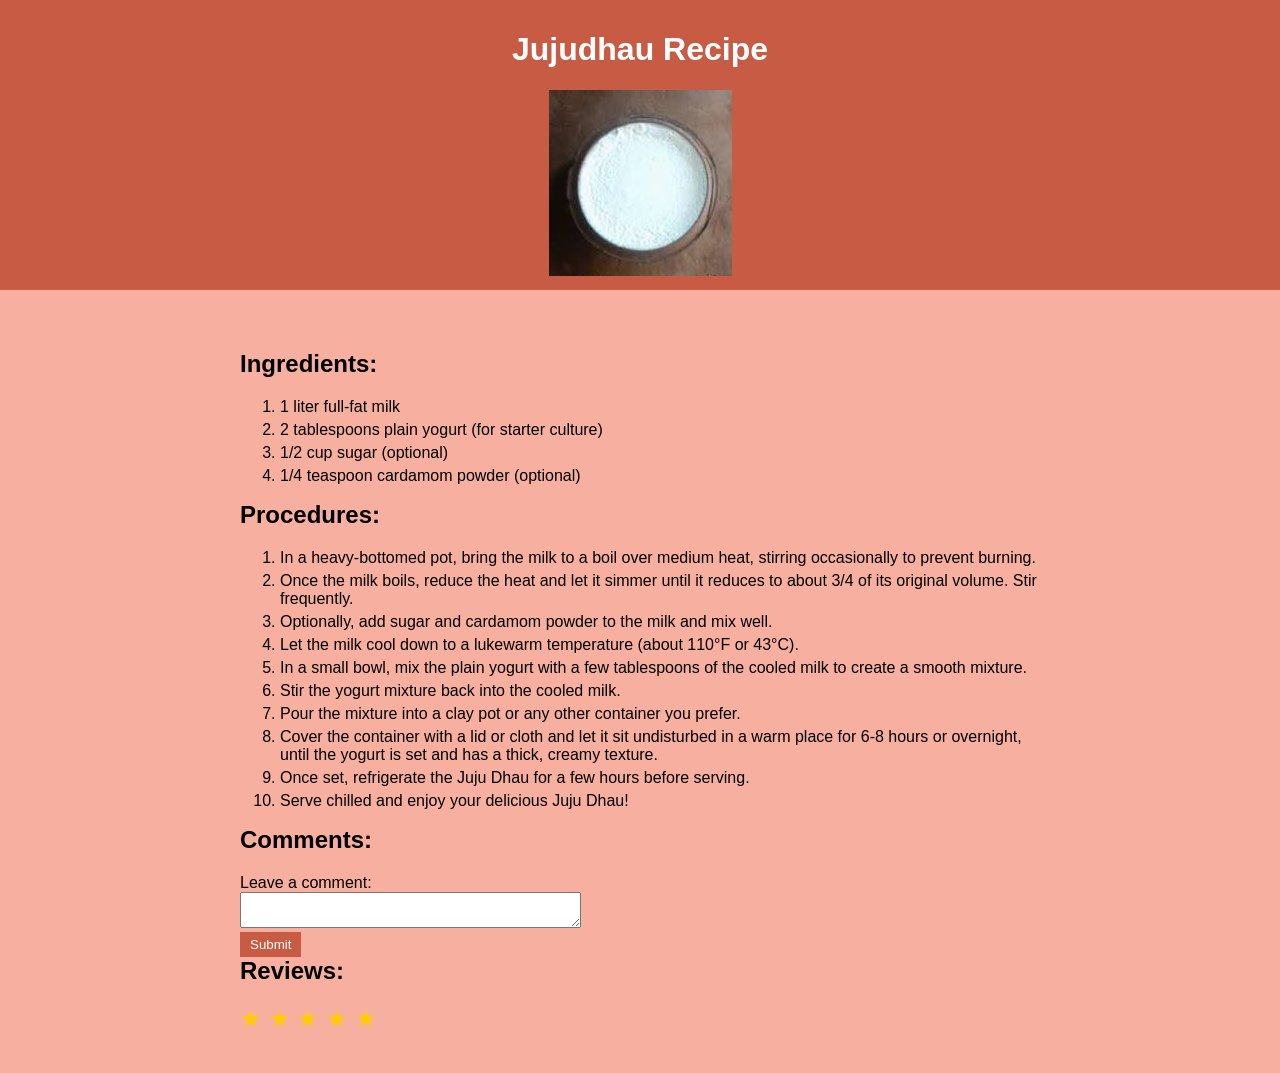
<file: jujudhau.html>
<!DOCTYPE html>
<html lang="en">
<head>
    <meta charset="UTF-8">
    <meta name="viewport" content="width=device-width, initial-scale=1.0">
    <title>jujudhau recipe</title>
    <link rel="stylesheet" href="recipe.css">
</head>
<body>

    <header>
        <h1>Jujudhau Recipe</h1>
        <img src="jujudhau.jpg">
    </header>
    <div class="container">
        <div class="recipe-info">
            <div class="ingredients">
                <h2>Ingredients:</h2>
                <ol>
                    <li>1 liter full-fat milk</li>
                    <li>2 tablespoons plain yogurt (for starter culture)</li>
                    <li>1/2 cup sugar (optional)</li>
                    <li>1/4 teaspoon cardamom powder (optional)</li>
                </ol>
            </div>
            <div class="procedures">
                <h2>Procedures:</h2>
                <ol>
                    <li>In a heavy-bottomed pot, bring the milk to a boil over medium heat, stirring occasionally to prevent burning.</li>
                    <li>Once the milk boils, reduce the heat and let it simmer until it reduces to about 3/4 of its original volume. Stir frequently.</li>
                    <li>Optionally, add sugar and cardamom powder to the milk and mix well.</li>
                    <li>Let the milk cool down to a lukewarm temperature (about 110°F or 43°C).</li>
                    <li>In a small bowl, mix the plain yogurt with a few tablespoons of the cooled milk to create a smooth mixture.</li>
                    <li>Stir the yogurt mixture back into the cooled milk.</li>
                    <li>Pour the mixture into a clay pot or any other container you prefer.</li>
                    <li>Cover the container with a lid or cloth and let it sit undisturbed in a warm place for 6-8 hours or overnight, until the yogurt is set and has a thick, creamy texture.</li>
                    <li>Once set, refrigerate the Juju Dhau for a few hours before serving.</li>
                    <li>Serve chilled and enjoy your delicious Juju Dhau!</li>
                   
                </ol>
            </div>
            <div class="comment-section">
                <h2>Comments:</h2>
                <form>
                    <label for="comment">Leave a comment:</label><br>
                    <textarea id="comment" name="comment" rows="2" cols="40"></textarea><br>
                    <input type="submit" value="Submit">
                </form>
            </div>
            <div class="reviews">
                <h2>Reviews:</h2>
                <div class="stars">
                    <span class="star" data-value="1">&#9733;</span>
                    <span class="star" data-value="2">&#9733;</span>
                    <span class="star" data-value="3">&#9733;</span>
                    <span class="star" data-value="4">&#9733;</span>
                    <span class="star" data-value="5">&#9733;</span>
                </div>
            </div>
        </div>
    </div>


</body>
</html>
</file>
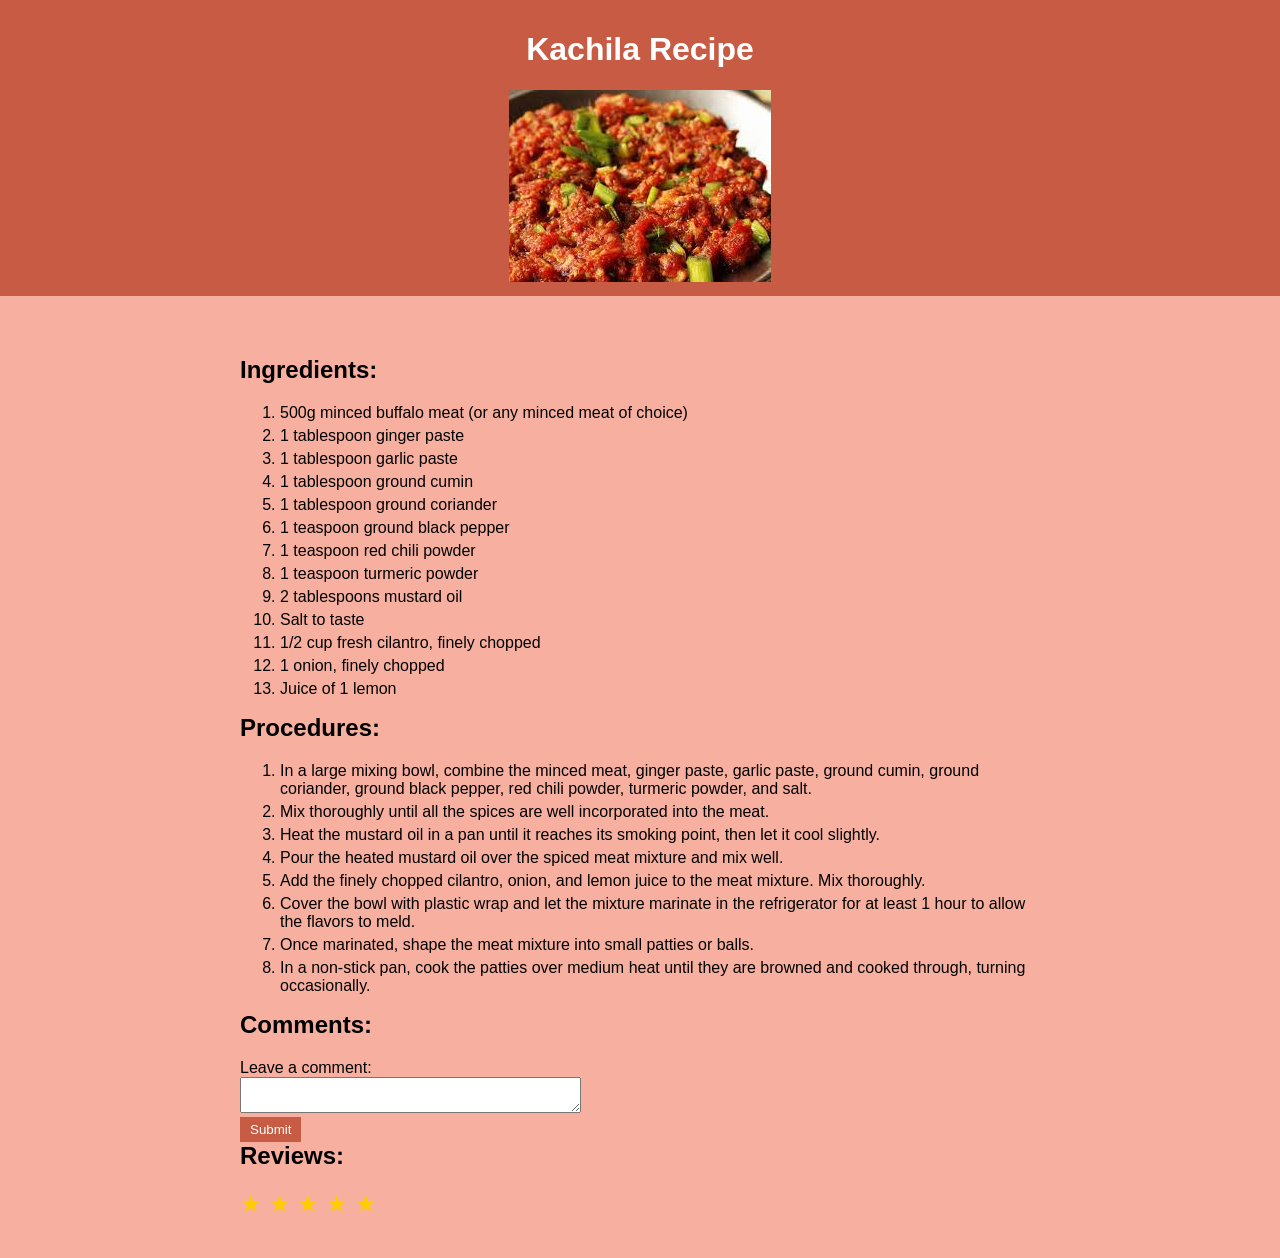
<file: kachila.html>
<!DOCTYPE html>
<html lang="en">
<head>
    <meta charset="UTF-8">
    <meta name="viewport" content="width=device-width, initial-scale=1.0">
    <title>Kachila recipe</title>
    <link rel="stylesheet" href="recipe.css">
</head>
<body>

    <header>
        <h1>Kachila Recipe</h1>
        <img src="kachila.jpg">
    </header>
    <div class="container">
        <div class="recipe-info">
            <div class="ingredients">
                <h2>Ingredients:</h2>
                <ol>
                    <li>500g minced buffalo meat (or any minced meat of choice)</li>
                    <li>1 tablespoon ginger paste</li>
                    <li>1 tablespoon garlic paste</li>
                    <li>1 tablespoon ground cumin</li>
                    <li>1 tablespoon ground coriander</li>
                    <li>1 teaspoon ground black pepper</li>
                    <li>1 teaspoon red chili powder</li>
                    <li>1 teaspoon turmeric powder</li>
                    <li>2 tablespoons mustard oil</li>
                    <li>Salt to taste</li>
                    <li>1/2 cup fresh cilantro, finely chopped</li>
                    <li>1 onion, finely chopped</li>
                    <li>Juice of 1 lemon</li>
                </ol>
            </div>
            <div class="procedures">
                <h2>Procedures:</h2>
                <ol>
                    <li>In a large mixing bowl, combine the minced meat, ginger paste, garlic paste, ground cumin, ground coriander, ground black pepper, red chili powder, turmeric powder, and salt.</li>
                    <li>Mix thoroughly until all the spices are well incorporated into the meat.</li>
                    <li>Heat the mustard oil in a pan until it reaches its smoking point, then let it cool slightly.</li>
                    <li>Pour the heated mustard oil over the spiced meat mixture and mix well.</li>
                    <li>Add the finely chopped cilantro, onion, and lemon juice to the meat mixture. Mix thoroughly.</li>
                    <li>Cover the bowl with plastic wrap and let the mixture marinate in the refrigerator for at least 1 hour to allow the flavors to meld.</li>
                    <li>Once marinated, shape the meat mixture into small patties or balls.</li>
                    <li>In a non-stick pan, cook the patties over medium heat until they are browned and cooked through, turning occasionally.</li>
                </ol>
            </div>
            <div class="comment-section">
                <h2>Comments:</h2>
                <form>
                    <label for="comment">Leave a comment:</label><br>
                    <textarea id="comment" name="comment" rows="2" cols="40"></textarea><br>
                    <input type="submit" value="Submit">
                </form>
            </div>
            <div class="reviews">
                <h2>Reviews:</h2>
                <div class="stars">
                    <span class="star" data-value="1">&#9733;</span>
                    <span class="star" data-value="2">&#9733;</span>
                    <span class="star" data-value="3">&#9733;</span>
                    <span class="star" data-value="4">&#9733;</span>
                    <span class="star" data-value="5">&#9733;</span>
                </div>
            </div>
        </div>
    </div>


</body>
</html>
</file>
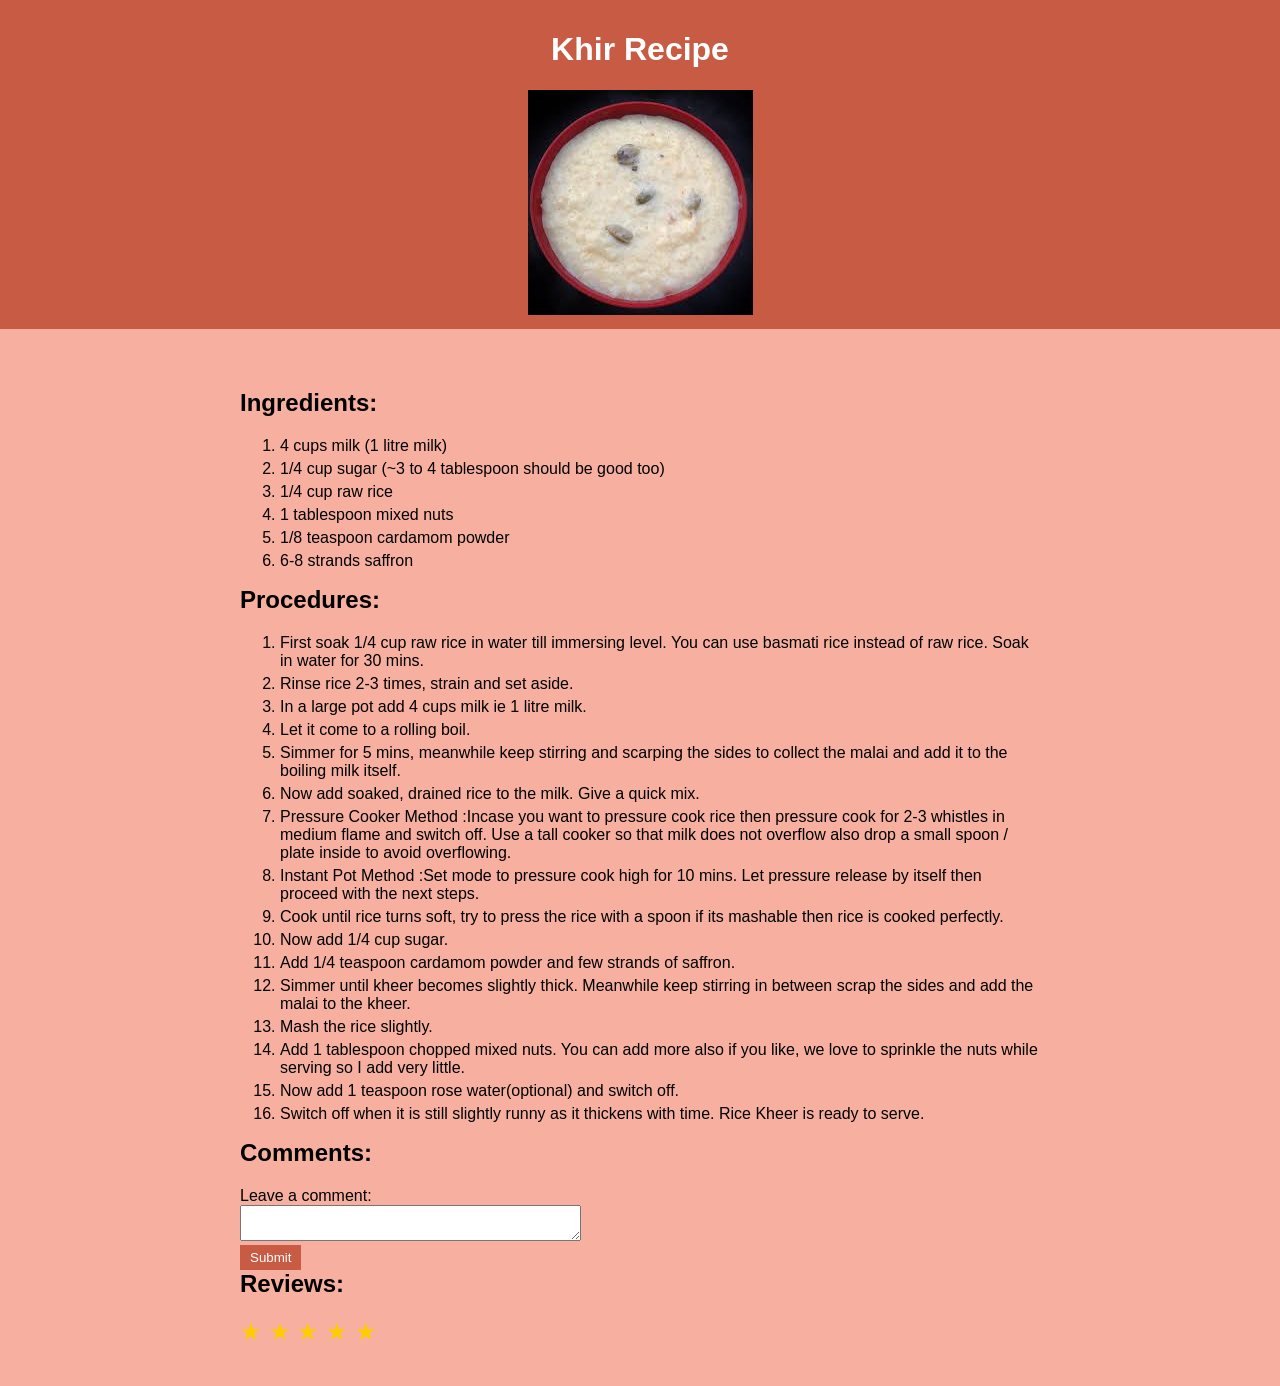
<file: khir.html>
<!DOCTYPE html>
<html lang="en">
<head>
    <meta charset="UTF-8">
    <meta name="viewport" content="width=device-width, initial-scale=1.0">
    <title>tongba recipe</title>
    <link rel="stylesheet" href="recipe.css">
</head>
<body>

    <header>
        <h1>Khir Recipe</h1>
        <img src="khir.jpg">
    </header>
    <div class="container">
        <div class="recipe-info">
            <div class="ingredients">
                <h2>Ingredients:</h2>
                <ol>
                    <li>4 cups milk (1 litre milk)</li> 
                    <li>1/4 cup sugar (~3 to 4 tablespoon should be good too)</li> 
                    <li>1/4 cup raw rice</li> <li>1 tablespoon mixed nuts</li> <li>1/8 teaspoon cardamom powder</li> 
                    <li>6-8 strands saffron</li>
                </ol>
            </div>
            <div class="procedures">
                <h2>Procedures:</h2>
                <ol>
                    <li>First soak 1/4 cup raw rice in water till immersing level. You can use basmati rice instead of raw rice. Soak in water for 30 mins.</li>
                     <li>Rinse rice 2-3 times, strain and set aside.</li>
                      <li>In a large pot  add 4 cups milk ie 1 litre milk.</li>
                       <li>Let it come to a rolling boil.</li> 
                       <li>Simmer for 5 mins, meanwhile keep stirring and scarping the sides to collect the malai and add it to the boiling milk itself.</li>
                        <li>Now add soaked, drained rice to the milk. Give a quick mix.</li> 
                        <li>Pressure Cooker Method :Incase you want to pressure cook rice then pressure cook for 2-3 whistles in medium flame and switch off. Use a tall cooker so that milk does not overflow also drop a small spoon / plate inside to avoid overflowing.</li>
                         <li>Instant Pot Method :Set mode to pressure cook high for 10 mins. Let pressure release by itself then proceed with the next steps.</li> 
                         <li>Cook until rice turns soft, try to press the rice with a spoon if its mashable then rice is cooked perfectly.</li> 
                         <li>Now add 1/4 cup sugar.</li> <li>Add 1/4 teaspoon cardamom powder and few strands of saffron.</li> 
                         <li>Simmer until kheer becomes slightly thick. Meanwhile keep stirring in between scrap the sides and add the malai to the kheer.</li> 
                         <li>Mash the rice slightly.</li> <li>Add 1 tablespoon chopped mixed nuts. You can add more also if you like, we love to sprinkle the nuts while serving so I add very little.</li> 
                         <li>Now add 1 teaspoon rose water(optional) and switch off.</li> 
                    <li>Switch off when it is still slightly runny as it thickens with time. Rice Kheer is ready to serve.</li>
                </ol>
            </div>
            <div class="comment-section">
                <h2>Comments:</h2>
                <form>
                    <label for="comment">Leave a comment:</label><br>
                    <textarea id="comment" name="comment" rows="2" cols="40"></textarea><br>
                    <input type="submit" value="Submit">
                </form>
            </div>
            <div class="reviews">
                <h2>Reviews:</h2>
                <div class="stars">
                    <span class="star" data-value="1">&#9733;</span>
                    <span class="star" data-value="2">&#9733;</span>
                    <span class="star" data-value="3">&#9733;</span>
                    <span class="star" data-value="4">&#9733;</span>
                    <span class="star" data-value="5">&#9733;</span>
                </div>
            </div>
        </div>
    </div>


</body>
</html>
</file>
<file: index.css>
body {
    display: flex;
    justify-content: center;
    align-items: center;
    height: 100vh;
    font-family:Arial, sans-serif;
    background-color:#F7B0A0;
   }
   
   form {
    display: flex;
    flex-direction: column;
    padding: 40px;
 
   }

   
   h1 {
    font-size: 2.5rem;
    color: white;
    margin-bottom: 40px;
   }
   
   .username,
   .password {
    margin-bottom: 20px;
   }
   
   
   h4 {
    font-size: 1.1rem;
    color: white;
    margin-bottom: 10px;
   }
   
   input[type="text"],
   input[type="password"] {
    border: 1px solid #dcdde1;
    border-radius: 4px;
    padding: 12px 16px;
    font-size: 1rem;
    color:black;
   }
   
   .forgot {
    margin-bottom: 20px;
   }
   
   .forgot a {
    color: #C85B43;
   }

   input[type="submit"] {
    background-color: #C85B43;
    color:white;
    border: none;
    border-radius: 4px;
    padding: 12px 16px;
    font-size: 1rem;
    cursor: pointer;
   }
   
   input[type="submit"]:hover {
    background-color: #c96c57;
   }
   
   @media (max-width: 768px) {
    form {
    padding: 20px;
    }
   
    h1 {
    font-size: 2rem;
    }
   }
</file>
<file: recipe.css>
body {
    font-family: Arial, sans-serif;
    margin: 0;
    padding: 0;
    background-color: #f7b0a0;
    color: #000;
}

header {
    background-color:#C85B43;
    color: #fff;
    text-align: center;
    padding: 10px 0;
}

.container {
    display: flex;
    flex-wrap: wrap;
    justify-content: center;
    max-width: 800px;
    margin: 20px auto;
    padding: 20px;
    
}

.left-side {
    width: 100%;
    background-color: #f7b0a0;
    padding: 20px;
    box-sizing: border-box;
}

.left-side h1 {
    margin-bottom: 20px;
    color: white;
}

.buttons {
    display: flex;
    flex-direction: column;
}

.buttons a {
    text-decoration: none;
}

.buttons button {
    margin-bottom: 10px;
    padding: 10px;
    border: none;
    background-color: #C85B43;
    color: white;
    font-size: 16px;
    text-align: left;
    display: flex;
    align-items: center;
    flex-direction: column;
    height: 100vh;
}

.buttons button i {
    margin-right: 10px;
}

.right-side {
    width: 100%;
    padding: 20px;
    box-sizing: border-box;
}

.right-side input[type="text"] {
    width: 100%;
    padding: 10px;
    border: 1px solid #ccc;
    border-radius: 4px;
    font-size: 16px;
    box-sizing: border-box;
    margin-bottom: 20px;
}



.recipe-info {
    text-align: left;
}

.ingredients {
    margin-top: 20px;
}

.ingredients h2,
.procedures h2,
.comment-section h2,
.reviews h2 {
    margin-top: 0;
}

.ingredients ul,
.procedures ul {
    list-style-type: none;
    padding: 0;
    margin: 0;
}

.ingredients ol li,
.procedures ol li {
    margin-bottom: 5px;
}
.comment-section input[type="submit"] {
    background-color: #C85B43;
    color: white;
    padding: 5px 10px;
    border: none;
    cursor: pointer;
}

.comment-section input[type="submit"]:hover {
    background-color: #d07763;
}


.stars {
    font-size: 24px;
    color: #ffcc00;
}

.star {
    cursor: pointer;
}

.star:hover,
.star.active {
    color: #ffdf88;

}

/* Media queries for responsiveness */
@media only screen and (max-width: 768px) {
    .container {
        padding: 10px;
    }

    .recipe-info {
        width: 100%;
        padding-right: 0;
    }

    .procedures,
    .comment-section,
    .reviews {
        margin-top: 20px;
    }
}
</file>
<file: food.css>
body {
    font-family: Arial, sans-serif;
    margin: 0;
    padding: 0;
}

.container {
    display: flex;
    flex-direction: column;
    height: 100vh;
}

.left-side {
    width: 100%;
    background-color: #f7b0a0;
    padding: 20px;
    box-sizing: border-box;
    position:fixed;
}

.left-side h1 {
    margin-bottom: 20px;
    color: white;
}

.buttons {
    display: flex;
    flex-direction: column;
}

.buttons a {
    text-decoration: none;
}

.buttons button {
    margin-bottom: 10px;
    padding: 10px;
    border: none;
    background-color: #C85B43;
    color: white;
    font-size: 16px;
    text-align: left;
    display: flex;
    align-items: center;
}

.buttons button i {
    margin-right: 10px;
}

.right-side {
    width: 100%;
    padding: 20px;
    box-sizing: border-box;
}

.right-side input[type="text"] {
    width: 100%;
    padding: 10px;
    border: 1px solid #ccc;
    border-radius: 4px;
    font-size: 16px;
    box-sizing: border-box;
    margin-bottom: 20px;
}

.filters {
    margin-bottom: 20px;
}

.filters h4 {
    font-size: 16px;
    margin-bottom: 10px;
    color: #333;
}

.filters select {
    width: 80%;
    padding: 10px;
    border: 1px solid #ccc;
    border-radius: 4px;
    font-size: 16px;
    margin-bottom: 10px;
}

.food-items {
    display: grid;
    grid-template-columns: repeat(auto-fit, minmax(300px, 1fr));
    gap: 20px;
}

.food-item {
    border: 1px solid #ccc;
    border-radius: 8px;
    padding: 10px;
    background-color: #fff;
}

.food-item img {
    width: 100%;
    border-radius: 8px;
    margin-bottom: 10px;
}

.food-item h3 {
    font-size: 18px;
    margin-bottom: 5px;
    color: #333;
}

.food-item p {
    font-size: 14px;
    color: #666;
    margin-bottom: 10px;
}

.food-item a {
    font-size: 14px;
    color: #C85B43;
    text-decoration: none;
}




@media (min-width: 768px) {
    .filters select {
        width: calc(50% - 5px);
        margin-right: 10px;
    }

    .food-item {
        padding: 8px;
    }

    .food-item img {
        margin-bottom: 8px;
    }

    .food-items {
        grid-template-columns: repeat(auto-fit, minmax(150px, 1fr));
    }
}


@media (min-width: 768px) {
    .container {
        flex-direction: row;
    }

    .left-side {
        width: 25%;
    }

    .right-side {
        width: 75%;
    }
}


body {
    font-family: Arial, sans-serif;
    margin: 0;
    padding: 0;
    height:100vh;
}

.container {
    display: flex;
    flex-direction: column;
    height: 100vh;
}

.left-side {
    width: 100%;
    background-color: #f7b0a0;
    padding: 20px;
    box-sizing: border-box;
    height:100%;
}

.left-side h1 {
    margin-bottom: 20px;
    color: white;
}

.buttons {
    display: flex;
    flex-direction: column;
}

.buttons a {
    text-decoration: none;
}

.buttons button {
    margin-bottom: 10px;
    padding: 10px;
    border: none;
    background-color: #C85B43;
    color: white;
    font-size: 16px;
    text-align: left;
    display: flex;
    align-items: center;
}

.buttons button i {
    margin-right: 10px;
}

.right-side {
    width: 100%;
    padding: 20px;
    box-sizing: border-box;
}

.right-side input[type="text"] {
    width: 100%;
    padding: 10px;
    border: 1px solid #ccc;
    border-radius: 4px;
    font-size: 16px;
    box-sizing: border-box;
}
.comment-section input[type="submit"] {
    background-color: #C85B43;
    color: white;
    padding: 5px 10px;
    border: none;
    cursor: pointer;
}

.comment-section input[type="submit"]:hover {
    background-color: #d07763;
}


.stars {
    font-size: 24px;
    color: #ffcc00;
}

.star {
    cursor: pointer;
}

.star:hover,
.star.active {
    color: #ffdf88;

}

@media (min-width: 768px) {
    .container {
        flex-direction: row;
    }

    .left-side {
        width: 25%;
    }

    .right-side {
        width: 75%;
    }
}
</file>
<file: forgotpassword.css>
body {
    font-family:Arial, Helvetica, sans-serif;
    margin: 0;
    padding: 0;
    display: flex;
    justify-content: center;
    align-items: center;
    height: 100vh;
    background-color: #f7b0a0;
}

form {
    max-width: 400px;
    width: 100%;
    padding: 20px;
   
  
}

h1 {
    font-size: 2.5rem;
    margin-bottom: 20px;
    color: white;
    text-align: center;
}
h4{
    font-size: 1.1rem;
    color: white;
    margin-bottom: 10px;
   }

.email {
    margin-bottom: 20px;
}

.email input[type="text"] {
    width: 80%;
    padding: 10px;
    border: 1px solid #ccc;
    border-radius: 4px;
    font-size: 1rem;
}

.reset {
    text-align: center;
}

.reset input[type="submit"] {
    padding: 10px 20px;
    background-color: #c85b43;
    color: #fff;
    border: none;
    border-radius: 4px;
    font-size: 1rem;
    cursor: pointer;
}

.remember {
    text-align: center;
    margin-top: 20px;
}

.remember a {
    color: #c85b43;
    text-decoration: none;
}

@media (max-width: 768px) {
    form {
        padding: 10px;
    }

    h1 {
        font-size: 1.2rem;
    }

    .email input[type="text"] {
        padding: 8px;
    }

    .reset input[type="submit"] {
        padding: 8px 16px;
        font-size: 0.9rem;
    }
}
</file>
<file: home.css>
body {
    font-family: Arial, sans-serif;
    margin: 0;
    padding: 0;
}

.container {
    display: flex;
    flex-direction: column;
    height: 100vh;
}

.left-side {
    width: 100%;
    background-color: #f7b0a0;
    padding: 20px;
    box-sizing: border-box;
}

.left-side h1 {
    margin-bottom: 20px;
    color: white;
}

.buttons {
    display: flex;
    flex-direction: column;
}

.buttons a {
    text-decoration: none;
}

.buttons button {
    margin-bottom: 10px;
    padding: 10px;
    border: none;
    background-color: #C85B43;
    color: white;
    font-size: 16px;
    text-align: left;
    display: flex;
    align-items: center;
}

.buttons button i {
    margin-right: 10px;
}

.right-side {
    width: 100%;
    padding: 20px;
    box-sizing: border-box;
}

.right-side input[type="text"] {
    width: 100%;
    padding: 10px;
    border: 1px solid #ccc;
    border-radius: 4px;
    font-size: 16px;
    box-sizing: border-box;
    margin-bottom: 20px;
}

.filters {
    margin-bottom: 20px;
}

.filters h4 {
    font-size: 16px;
    margin-bottom: 10px;
    color: #333;
}

.filters select {
    width: 80%;
    padding: 10px;
    border: 1px solid #ccc;
    border-radius: 4px;
    font-size: 16px;
    margin-bottom: 10px;
}

.food-items {
    display: grid;
    grid-template-columns: repeat(auto-fit, minmax(300px, 1fr));
    gap: 20px;
}

.food-item {
    border: 1px solid #ccc;
    border-radius: 8px;
    padding: 10px;
    background-color: #fff;
}

.food-item img {
    width: 100%;
    border-radius: 8px;
    margin-bottom: 10px;
}

.food-item h3 {
    font-size: 18px;
    margin-bottom: 5px;
    color: #333;
}

.food-item p {
    font-size: 14px;
    color: #666;
    margin-bottom: 10px;
}

.food-item a {
    font-size: 14px;
    color: #C85B43;
    text-decoration: none;
}




@media (min-width: 768px) {
    .filters select {
        width: calc(50% - 5px);
        margin-right: 10px;
    }

    .food-item {
        padding: 8px;
    }

    .food-item img {
        margin-bottom: 8px;
    }

    .food-items {
        grid-template-columns: repeat(auto-fit, minmax(150px, 1fr));
    }
}


@media (min-width: 768px) {
    .container {
        flex-direction: row;
    }

    .left-side {
        width: 25%;
    }

    .right-side {
        width: 75%;
    }
}
</file>
